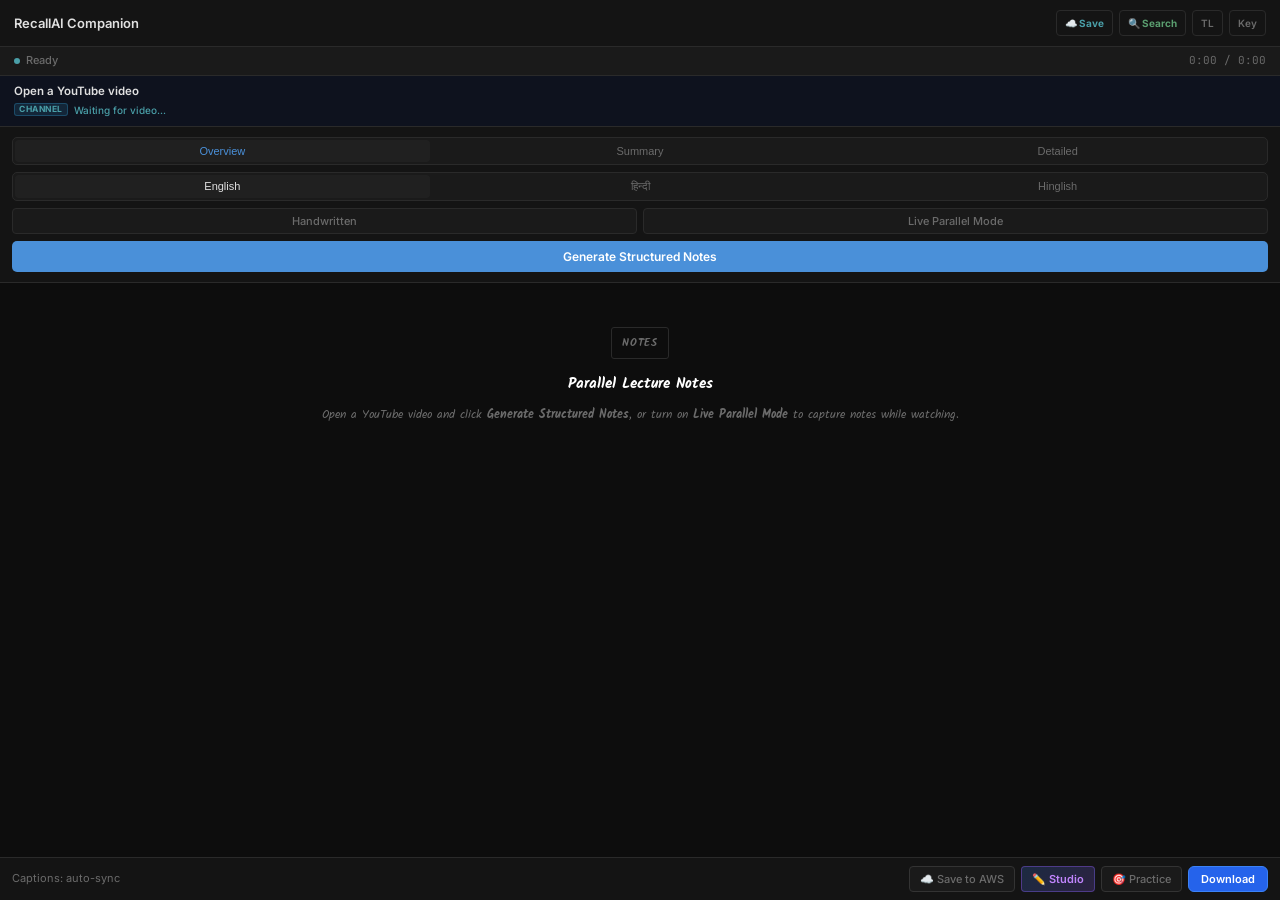
<file: sidepanel.html>
<!DOCTYPE html>
<html lang="en">
<head>
  <meta charset="UTF-8">
  <title>RecallAI Side Panel</title>
  <link rel="stylesheet" href="sidepanel.css">
  <link rel="preconnect" href="https://fonts.googleapis.com">
  <link href="https://fonts.googleapis.com/css2?family=Inter:wght@300;400;500;600;700;800&family=JetBrains+Mono:wght@400;500&family=Kalam:wght@300;400;700&family=Noto+Sans+Devanagari:wght@400;600;700&display=swap" rel="stylesheet">
</head>
<body>
  <div class="sp-container">
    <!-- Header -->
    <header class="sp-header">
      <div class="sp-brand">
        <span class="sp-title">RecallAI Companion</span>
      </div>
      <div class="sp-header-right" style="display:flex;align-items:center;gap:6px;">
        <button id="sp-cloud-save-btn" class="sp-icon-btn" style="color:var(--cyan);font-weight:700;" title="Save Note to AWS DynamoDB Cloud">☁️ Save</button>
        <button id="sp-search-toggle-btn" class="sp-icon-btn" style="color:var(--green);font-weight:700;" title="Search Topics in Stored Notes">🔍 Search</button>
        <button id="sp-timeline-toggle-btn" class="sp-icon-btn" title="Toggle Video Timeline">TL</button>
        <button id="sp-key-btn" class="sp-icon-btn" title="API Key Settings">Key</button>
      </div>
    </header>

    <!-- Video Tracker -->
    <div class="sp-tracker">
      <div class="sp-live-badge">
        <span class="sp-pulse"></span>
        <span id="sp-status">Ready</span>
      </div>
      <span id="sp-time" style="font-family:'JetBrains Mono',monospace;">0:00 / 0:00</span>
    </div>

    <!-- Active Video & Channel Card -->
    <div class="sp-video-banner" id="sp-video-banner">
      <div class="sp-video-title-row" id="sp-video-title" title="No Video Detected">Open a YouTube video</div>
      <div class="sp-channel-row" id="sp-channel-row">
        <span class="sp-channel-badge">CHANNEL</span>
        <span id="sp-channel-text">Waiting for video...</span>
      </div>
    </div>

    <!-- VIDEO TIMELINE PANEL (collapsible, hidden by default) -->
    <div id="sp-timeline-panel" class="sp-timeline-panel hidden">
      <div class="sp-timeline-header">
        <div class="sp-timeline-title">
          <span>Video Timeline</span>
          <span id="sp-timeline-count" class="sp-timeline-count"></span>
        </div>
        <div style="display:flex;gap:6px;align-items:center;">
          <span style="font-size:10px;color:var(--muted);">Click to jump &bull; open on YouTube</span>
          <button id="sp-timeline-close" class="sp-icon-btn" style="width:22px;height:22px;font-size:11px;" title="Hide Timeline">x</button>
        </div>
      </div>
      <div id="sp-timeline-list" class="sp-timeline-list">
        <div class="sp-timeline-empty">Timeline will appear after generating notes.</div>
      </div>
    </div>

    <!-- Controls -->
    <div class="sp-controls">
      <!-- Levels -->
      <div class="sp-btn-group">
        <button class="sp-tab-btn active-l1" data-level="overview" id="sp-l1">Overview</button>
        <button class="sp-tab-btn" data-level="summary" id="sp-l2">Summary</button>
        <button class="sp-tab-btn" data-level="detailed" id="sp-l3">Detailed</button>
      </div>

      <!-- Languages -->
      <div class="sp-btn-group">
        <button class="sp-tab-btn active-lang" data-lang="english" id="sp-en">English</button>
        <button class="sp-tab-btn" data-lang="hindi" id="sp-hi">&#2361;&#2367;&#2344;&#2381;&#2342;&#2368;</button>
        <button class="sp-tab-btn" data-lang="hinglish" id="sp-hing">Hinglish</button>
      </div>

      <!-- Toggles -->
      <div class="sp-toggle-row">
        <button class="sp-switch-btn" id="sp-toggle-handwritten">
          <span>Handwritten</span>
        </button>
        <button class="sp-switch-btn" id="sp-toggle-live">
          <span>Live Parallel Mode</span>
        </button>
      </div>

      <!-- Action -->
      <button class="sp-action-btn" id="sp-generate-btn">
        <span>Generate Structured Notes</span>
      </button>
    </div>

    <!-- Notes View -->
    <main class="sp-body" id="sp-body">
      <div class="sp-empty">
        <div class="sp-empty-icon">Notes</div>
        <div style="font-weight:600;color:#fff;">Parallel Lecture Notes</div>
        <div style="font-size:12px;color:var(--muted);margin-top:4px;">
          Open a YouTube video and click <b>Generate Structured Notes</b>, or turn on <b>Live Parallel Mode</b> to capture notes while watching.
        </div>
      </div>
    </main>

    <!-- Footer -->
    <footer class="sp-footer">
      <span id="sp-footer-info" style="font-size:11px;">Captions: auto-sync</span>
      <div class="sp-footer-btns">
        <button class="sp-footer-btn" id="sp-cloud-save-footer-btn" title="Save this lecture note to AWS DynamoDB">☁️ Save to AWS</button>
        <button class="sp-footer-btn" id="sp-studio-btn" style="background:linear-gradient(135deg,rgba(59,130,246,0.2),rgba(139,92,246,0.2));border:1px solid rgba(139,92,246,0.4);color:#c084fc;font-weight:600;" title="Open Notes Studio: Edit notes, highlight concepts, draw diagrams & share with classmates">✏️ Studio</button>
        <button class="sp-footer-btn" id="sp-practice-open-btn" title="Start a Practice Session from your notes">🎯 Practice</button>
        <button class="sp-footer-btn" id="sp-dl-notes-btn" title="Download Notes (PDF, HTML, Markdown)">Download</button>
      </div>
    </footer>
  </div>

  <!-- ═══════════════ TOPIC SEARCH PANEL ═══════════════ -->
  <div id="sp-search-panel" class="sp-search-panel hidden">
    <!-- Search Header -->
    <div class="sp-search-header">
      <div class="sp-search-header-left">
        <span class="sp-search-icon">🔍</span>
        <span class="sp-search-title">Grounded Topic Search</span>
      </div>
      <div style="display:flex;align-items:center;gap:6px;">
        <span class="sp-grounded-badge" title="Guaranteed: Only searches your saved notes on AWS, never hallucinates">🛡️ In-Context Only</span>
        <button id="sp-search-close-btn" class="sp-icon-btn" style="width:24px;height:24px;font-size:12px;" title="Close Search">✕</button>
      </div>
    </div>

    <!-- Search Input Bar -->
    <div class="sp-search-bar-wrap">
      <div class="sp-search-input-box">
        <span class="sp-search-input-icon">🔍</span>
        <input type="text" id="sp-search-input" class="sp-search-input" placeholder="Search topic (e.g. Backpropagation, Ohm's law…)" autocomplete="off" />
        <button id="sp-search-clear-btn" class="sp-search-clear-btn hidden" title="Clear search">✕</button>
      </div>
      <button id="sp-search-exec-btn" class="sp-search-btn">Search</button>
    </div>

    <!-- Scope Filter -->
    <div class="sp-search-filters">
      <span style="font-size:10px;color:var(--muted);text-transform:uppercase;font-weight:700;">Scope:</span>
      <select id="sp-search-scope" class="sp-search-select">
        <option value="all">All Saved Lectures (AWS Cloud)</option>
        <option value="current">Current Lecture Only</option>
      </select>
      <span id="sp-search-stats" style="margin-left:auto;font-size:10px;color:var(--muted);"></span>
    </div>

    <!-- Search Body Results -->
    <div id="sp-search-body" class="sp-search-body">
      <div class="sp-search-empty">
        <div style="font-size:28px;margin-bottom:8px;">📚</div>
        <div style="font-weight:600;color:#fff;">Search Your Saved Knowledge</div>
        <div style="font-size:11.5px;color:var(--muted);margin-top:4px;line-height:1.5;max-width:260px;">
          Type any concept, equation, or topic above to find the exact explanation and jump directly to that timestamp in the lecture.
        </div>
      </div>
    </div>
  </div>

  <!-- ═══════════════ PRACTICE SESSION OVERLAY ═══════════════ -->
  <div id="sp-practice-panel" class="pr-panel hidden">

    <!-- Practice Header -->
    <div class="pr-header">
      <div class="pr-header-left">
        <span class="pr-header-icon">🎯</span>
        <span class="pr-header-title">Practice Session</span>
      </div>
      <button id="pr-close-btn" class="pr-close-btn" title="Close Practice Session">✕</button>
    </div>

    <!-- Step Indicator -->
    <div class="pr-step-bar" id="pr-step-bar">
      <div class="pr-step-indicator" id="pr-step-indicator">Step 1 of 5</div>
      <div class="pr-progress-track">
        <div class="pr-progress-fill" id="pr-progress-fill" style="width:20%"></div>
      </div>
    </div>

    <!-- ── STEP 1: Config ── -->
    <div id="pr-step-config" class="pr-step-view">
      <div class="pr-config-hero">
        <div class="pr-config-emoji">🧠</div>
        <div class="pr-config-title">Ready to Test Your Knowledge?</div>
        <div class="pr-config-sub">AI will generate a quiz from your notes — MCQ, Fill-in-Blanks &amp; Long Answers</div>
      </div>

      <div class="pr-config-section">
        <label class="pr-label">Notes Level</label>
        <div class="pr-btn-group" id="pr-level-group">
          <button class="pr-sel-btn active" data-level="overview">Overview</button>
          <button class="pr-sel-btn" data-level="summary">Summary</button>
          <button class="pr-sel-btn" data-level="detailed">Detailed</button>
        </div>
      </div>

      <div class="pr-config-section">
        <label class="pr-label">Language</label>
        <div class="pr-btn-group" id="pr-lang-group">
          <button class="pr-sel-btn active" data-lang="english">English</button>
          <button class="pr-sel-btn" data-lang="hindi">Hindi</button>
          <button class="pr-sel-btn" data-lang="hinglish">Hinglish</button>
        </div>
      </div>

      <div class="pr-quiz-info">
        <div class="pr-quiz-info-item"><span class="pr-quiz-info-num">10</span><span>MCQ</span></div>
        <div class="pr-quiz-info-sep">+</div>
        <div class="pr-quiz-info-item"><span class="pr-quiz-info-num">5</span><span>Fill-in-Blanks</span></div>
        <div class="pr-quiz-info-sep">+</div>
        <div class="pr-quiz-info-item"><span class="pr-quiz-info-num">3</span><span>Long Answer</span></div>
      </div>

      <div id="pr-config-msg" class="pr-msg hidden"></div>
      <button id="pr-start-btn" class="pr-action-btn">✨ Generate &amp; Start Practice</button>
    </div>

    <!-- ── STEP 2: Loading ── -->
    <div id="pr-step-loading" class="pr-step-view hidden">
      <div class="pr-loading-wrap">
        <div class="pr-spinner"></div>
        <div class="pr-loading-title">Generating Your Quiz…</div>
        <div class="pr-loading-sub" id="pr-loading-sub">AI is crafting 18 personalized questions from your notes</div>
        <div class="pr-loading-dots"><span></span><span></span><span></span></div>
      </div>
    </div>

    <!-- ── STEP 3: MCQ ── -->
    <div id="pr-step-mcq" class="pr-step-view hidden">
      <div class="pr-section-header">
        <span class="pr-section-badge mcq-badge">MCQ</span>
        <span class="pr-q-counter" id="pr-mcq-counter">Question 1 of 10</span>
      </div>
      <div id="pr-mcq-card" class="pr-question-card">
        <div id="pr-mcq-question" class="pr-question-text"></div>
        <div id="pr-mcq-options" class="pr-options-list"></div>
      </div>
      <div class="pr-nav-row">
        <button id="pr-mcq-prev-btn" class="pr-nav-btn" disabled>← Prev</button>
        <span id="pr-mcq-dots" class="pr-dots"></span>
        <button id="pr-mcq-next-btn" class="pr-nav-btn pr-nav-btn-primary">Next →</button>
      </div>
      <button id="pr-mcq-submit-btn" class="pr-action-btn hidden">Submit MCQ &amp; Continue →</button>
    </div>

    <!-- ── STEP 4: Fill in the Blanks ── -->
    <div id="pr-step-fib" class="pr-step-view hidden">
      <div class="pr-section-header">
        <span class="pr-section-badge fib-badge">Fill in the Blanks</span>
        <span class="pr-q-counter">5 sentences — type the missing word</span>
      </div>
      <div id="pr-fib-list" class="pr-fib-list"></div>
      <div id="pr-fib-msg" class="pr-msg hidden"></div>
      <button id="pr-fib-submit-btn" class="pr-action-btn">Submit &amp; Continue →</button>
    </div>

    <!-- ── STEP 5: Long Answer ── -->
    <div id="pr-step-long" class="pr-step-view hidden">
      <div class="pr-section-header">
        <span class="pr-section-badge long-badge">Long Answer</span>
        <span class="pr-q-counter">Write answers on paper, upload photos</span>
      </div>
      <div id="pr-long-list" class="pr-long-list"></div>
      <div id="pr-long-msg" class="pr-msg hidden"></div>
      <button id="pr-long-submit-btn" class="pr-action-btn">Submit &amp; Get Score →</button>
    </div>

    <!-- ── STEP 5b: Evaluating ── -->
    <div id="pr-step-evaluating" class="pr-step-view hidden">
      <div class="pr-loading-wrap">
        <div class="pr-spinner pr-spinner-green"></div>
        <div class="pr-loading-title">Evaluating Your Answers…</div>
        <div class="pr-loading-sub">Gemini Vision is reading your handwritten answers</div>
        <div class="pr-loading-dots"><span></span><span></span><span></span></div>
      </div>
    </div>

    <!-- ── STEP 6: Results ── -->
    <div id="pr-step-results" class="pr-step-view hidden">
      <div class="pr-results-header">
        <div class="pr-score-ring-wrap">
          <svg class="pr-score-ring" viewBox="0 0 120 120">
            <circle class="pr-ring-bg" cx="60" cy="60" r="50"/>
            <circle class="pr-ring-fill" id="pr-ring-fill" cx="60" cy="60" r="50"
              stroke-dasharray="314" stroke-dashoffset="314"/>
          </svg>
          <div class="pr-score-center">
            <div class="pr-score-num" id="pr-score-num">0%</div>
            <div class="pr-score-label">Score</div>
          </div>
        </div>
        <div class="pr-score-breakdown" id="pr-score-breakdown"></div>
      </div>

      <div class="pr-results-tabs">
        <button class="pr-rtab active" data-rtab="mcq">MCQ</button>
        <button class="pr-rtab" data-rtab="fib">Fill-in-Blank</button>
        <button class="pr-rtab" data-rtab="long">Long Answer</button>
      </div>

      <div id="pr-results-mcq" class="pr-results-section"></div>
      <div id="pr-results-fib" class="pr-results-section hidden"></div>
      <div id="pr-results-long" class="pr-results-section hidden"></div>

      <div class="pr-results-footer">
        <button id="pr-retry-btn" class="pr-nav-btn">🔁 Practice Again</button>
        <button id="pr-done-btn" class="pr-action-btn" style="flex:1">Back to Notes</button>
      </div>
    </div>

  </div><!-- end #sp-practice-panel -->

  <script src="sidepanel.js"></script>
</body>
</html>
</file>
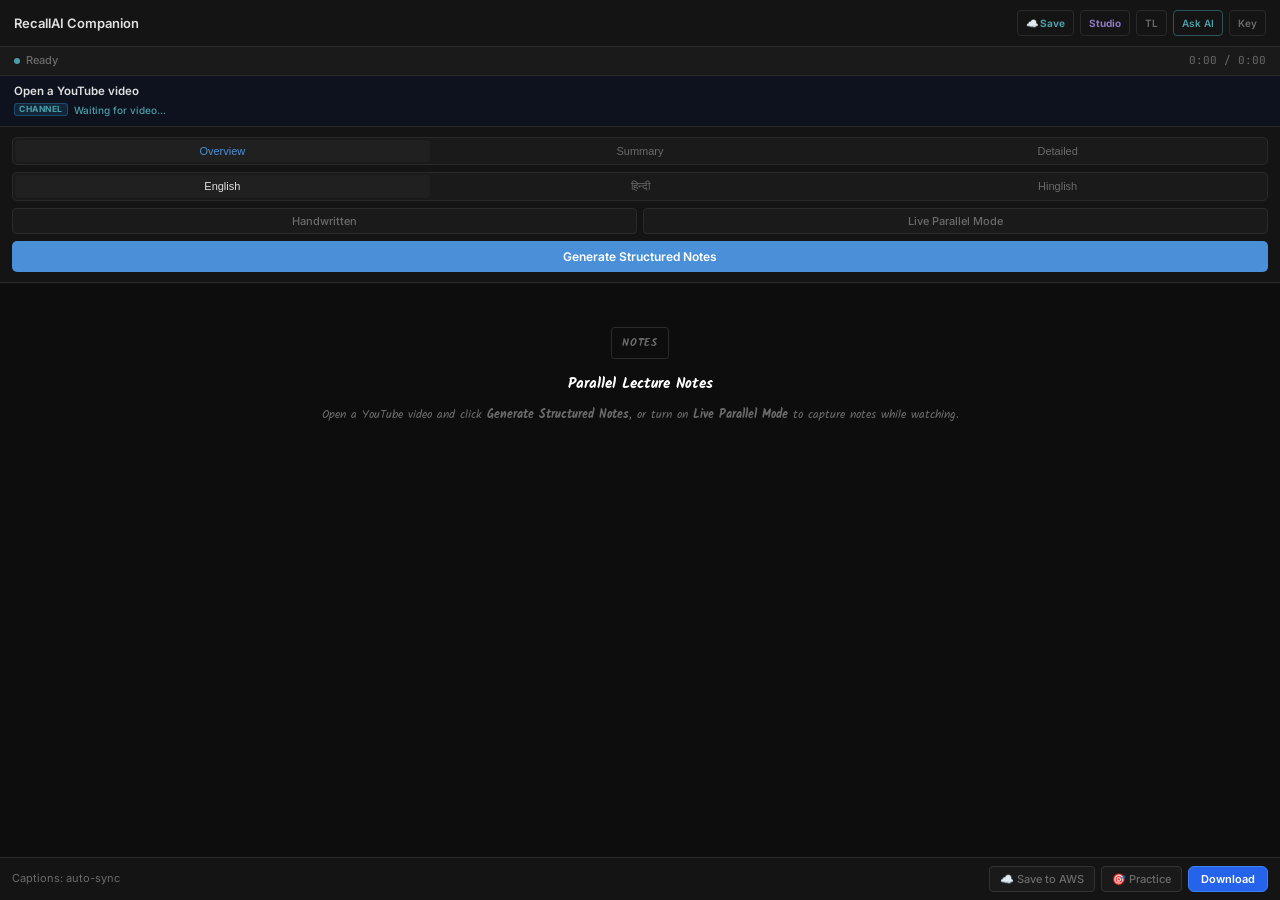
<file: extension/sidepanel.html>
<!DOCTYPE html>
<html lang="en">
<head>
  <meta charset="UTF-8">
  <title>RecallAI Side Panel</title>
  <link rel="stylesheet" href="sidepanel.css">
  <link rel="preconnect" href="https://fonts.googleapis.com">
  <link href="https://fonts.googleapis.com/css2?family=Inter:wght@300;400;500;600;700;800&family=JetBrains+Mono:wght@400;500&family=Kalam:wght@300;400;700&family=Noto+Sans+Devanagari:wght@400;600;700&display=swap" rel="stylesheet">
</head>
<body>
  <div class="sp-container">
    <!-- Header -->
    <header class="sp-header">
      <div class="sp-brand">
        <span class="sp-title">RecallAI Companion</span>
      </div>
      <div class="sp-header-right" style="display:flex;align-items:center;gap:6px;">
        <button id="sp-cloud-save-btn" class="sp-icon-btn" style="color:var(--cyan);font-weight:700;" title="Save Note to AWS DynamoDB Cloud">☁️ Save</button>
        <button id="sp-studio-btn" class="sp-icon-btn" style="color:var(--purple);font-weight:700;" title="Open Notes Studio">Studio</button>
        <button id="sp-timeline-toggle-btn" class="sp-icon-btn" title="Toggle Video Timeline">TL</button>
        <button id="sp-ask-ai-btn" class="sp-icon-btn sp-ask-ai-btn" title="Ask AI about these notes">Ask AI</button>
        <button id="sp-key-btn" class="sp-icon-btn" title="API Key Settings">Key</button>
      </div>
    </header>

    <!-- Video Tracker -->
    <div class="sp-tracker">
      <div class="sp-live-badge">
        <span class="sp-pulse"></span>
        <span id="sp-status">Ready</span>
      </div>
      <span id="sp-time" style="font-family:'JetBrains Mono',monospace;">0:00 / 0:00</span>
    </div>

    <!-- Active Video & Channel Card -->
    <div class="sp-video-banner" id="sp-video-banner">
      <div class="sp-video-title-row" id="sp-video-title" title="No Video Detected">Open a YouTube video</div>
      <div class="sp-channel-row" id="sp-channel-row">
        <span class="sp-channel-badge">CHANNEL</span>
        <span id="sp-channel-text">Waiting for video...</span>
      </div>
    </div>

    <!-- VIDEO TIMELINE PANEL (collapsible, hidden by default) -->
    <div id="sp-timeline-panel" class="sp-timeline-panel hidden">
      <div class="sp-timeline-header">
        <div class="sp-timeline-title">
          <span>Video Timeline</span>
          <span id="sp-timeline-count" class="sp-timeline-count"></span>
        </div>
        <div style="display:flex;gap:6px;align-items:center;">
          <span style="font-size:10px;color:var(--muted);">Click to jump &bull; open on YouTube</span>
          <button id="sp-timeline-close" class="sp-icon-btn" style="width:22px;height:22px;font-size:11px;" title="Hide Timeline">x</button>
        </div>
      </div>
      <div id="sp-timeline-list" class="sp-timeline-list">
        <div class="sp-timeline-empty">Timeline will appear after generating notes.</div>
      </div>
    </div>

    <!-- Controls -->
    <div class="sp-controls">
      <!-- Levels -->
      <div class="sp-btn-group">
        <button class="sp-tab-btn active-l1" data-level="overview" id="sp-l1">Overview</button>
        <button class="sp-tab-btn" data-level="summary" id="sp-l2">Summary</button>
        <button class="sp-tab-btn" data-level="detailed" id="sp-l3">Detailed</button>
      </div>

      <!-- Languages -->
      <div class="sp-btn-group">
        <button class="sp-tab-btn active-lang" data-lang="english" id="sp-en">English</button>
        <button class="sp-tab-btn" data-lang="hindi" id="sp-hi">&#2361;&#2367;&#2344;&#2381;&#2342;&#2368;</button>
        <button class="sp-tab-btn" data-lang="hinglish" id="sp-hing">Hinglish</button>
      </div>

      <!-- Toggles -->
      <div class="sp-toggle-row">
        <button class="sp-switch-btn" id="sp-toggle-handwritten">
          <span>Handwritten</span>
        </button>
        <button class="sp-switch-btn" id="sp-toggle-live">
          <span>Live Parallel Mode</span>
        </button>
      </div>

      <!-- Action -->
      <button class="sp-action-btn" id="sp-generate-btn">
        <span>Generate Structured Notes</span>
      </button>
    </div>

    <!-- Note-grounded Q&A -->
    <section id="sp-ask-ai-panel" class="sp-ask-ai-panel hidden" aria-label="Ask AI about your notes">
      <div class="sp-ask-ai-header">
        <div>
          <div class="sp-ask-ai-title">Ask AI about these notes</div>
          <div class="sp-ask-ai-subtitle">Answers use the currently selected note as reference.</div>
        </div>
        <button id="sp-ask-ai-close" class="sp-icon-btn" title="Close Ask AI">x</button>
      </div>
      <div id="sp-ask-ai-messages" class="sp-ask-ai-messages">
        <div class="sp-ask-ai-empty">Ask for an explanation, summary, example, or clarification.</div>
      </div>
      <div class="sp-ask-ai-controls">
        <select id="sp-ask-ai-provider" aria-label="AI provider">
          <option value="gemini">Gemini</option>
        </select>
        <textarea id="sp-ask-ai-input" rows="2" placeholder="What is confusing about this note?"></textarea>
        <button id="sp-ask-ai-send" class="sp-action-btn">Ask</button>
      </div>
    </section>

    <!-- Notes View -->
    <main class="sp-body" id="sp-body">
      <div class="sp-empty">
        <div class="sp-empty-icon">Notes</div>
        <div style="font-weight:600;color:#fff;">Parallel Lecture Notes</div>
        <div style="font-size:12px;color:var(--muted);margin-top:4px;">
          Open a YouTube video and click <b>Generate Structured Notes</b>, or turn on <b>Live Parallel Mode</b> to capture notes while watching.
        </div>
      </div>
    </main>

    <!-- Footer -->
    <footer class="sp-footer">
      <span id="sp-footer-info" style="font-size:11px;">Captions: auto-sync</span>
      <div class="sp-footer-btns">
        <button class="sp-footer-btn" id="sp-cloud-save-footer-btn" title="Save this lecture note to AWS DynamoDB">☁️ Save to AWS</button>
        <button class="sp-footer-btn" id="sp-practice-open-btn" title="Start a Practice Session from your notes">🎯 Practice</button>
        <button class="sp-footer-btn" id="sp-dl-notes-btn" title="Download Notes (PDF, HTML, Markdown)">Download</button>
      </div>
    </footer>
  </div>

  <!-- ═══════════════ PRACTICE SESSION OVERLAY ═══════════════ -->
  <div id="sp-practice-panel" class="pr-panel hidden">

    <!-- Practice Header -->
    <div class="pr-header">
      <div class="pr-header-left">
        <span class="pr-header-icon">🎯</span>
        <span class="pr-header-title">Practice Session</span>
      </div>
      <button id="pr-close-btn" class="pr-close-btn" title="Close Practice Session">✕</button>
    </div>

    <!-- Step Indicator -->
    <div class="pr-step-bar" id="pr-step-bar">
      <div class="pr-step-indicator" id="pr-step-indicator">Step 1 of 5</div>
      <div class="pr-progress-track">
        <div class="pr-progress-fill" id="pr-progress-fill" style="width:20%"></div>
      </div>
    </div>

    <!-- ── STEP 1: Config ── -->
    <div id="pr-step-config" class="pr-step-view">
      <div class="pr-config-hero">
        <div class="pr-config-emoji">🧠</div>
        <div class="pr-config-title">Ready to Test Your Knowledge?</div>
        <div class="pr-config-sub">AI will generate a quiz from your notes — MCQ, Fill-in-Blanks &amp; Long Answers</div>
      </div>

      <div class="pr-config-section">
        <label class="pr-label">Notes Level</label>
        <div class="pr-btn-group" id="pr-level-group">
          <button class="pr-sel-btn active" data-level="overview">Overview</button>
          <button class="pr-sel-btn" data-level="summary">Summary</button>
          <button class="pr-sel-btn" data-level="detailed">Detailed</button>
        </div>
      </div>

      <div class="pr-config-section">
        <label class="pr-label">Language</label>
        <div class="pr-btn-group" id="pr-lang-group">
          <button class="pr-sel-btn active" data-lang="english">English</button>
          <button class="pr-sel-btn" data-lang="hindi">Hindi</button>
          <button class="pr-sel-btn" data-lang="hinglish">Hinglish</button>
        </div>
      </div>

      <div class="pr-quiz-info">
        <div class="pr-quiz-info-item"><span class="pr-quiz-info-num">10</span><span>MCQ</span></div>
        <div class="pr-quiz-info-sep">+</div>
        <div class="pr-quiz-info-item"><span class="pr-quiz-info-num">5</span><span>Fill-in-Blanks</span></div>
        <div class="pr-quiz-info-sep">+</div>
        <div class="pr-quiz-info-item"><span class="pr-quiz-info-num">3</span><span>Long Answer</span></div>
      </div>

      <div id="pr-config-msg" class="pr-msg hidden"></div>
      <button id="pr-start-btn" class="pr-action-btn">✨ Generate &amp; Start Practice</button>
    </div>

    <!-- ── STEP 2: Loading ── -->
    <div id="pr-step-loading" class="pr-step-view hidden">
      <div class="pr-loading-wrap">
        <div class="pr-spinner"></div>
        <div class="pr-loading-title">Generating Your Quiz…</div>
        <div class="pr-loading-sub" id="pr-loading-sub">AI is crafting 18 personalized questions from your notes</div>
        <div class="pr-loading-dots"><span></span><span></span><span></span></div>
      </div>
    </div>

    <!-- ── STEP 3: MCQ ── -->
    <div id="pr-step-mcq" class="pr-step-view hidden">
      <div class="pr-section-header">
        <span class="pr-section-badge mcq-badge">MCQ</span>
        <span class="pr-q-counter" id="pr-mcq-counter">Question 1 of 10</span>
      </div>
      <div id="pr-mcq-card" class="pr-question-card">
        <div id="pr-mcq-question" class="pr-question-text"></div>
        <div id="pr-mcq-options" class="pr-options-list"></div>
      </div>
      <div class="pr-nav-row">
        <button id="pr-mcq-prev-btn" class="pr-nav-btn" disabled>← Prev</button>
        <span id="pr-mcq-dots" class="pr-dots"></span>
        <button id="pr-mcq-next-btn" class="pr-nav-btn pr-nav-btn-primary">Next →</button>
      </div>
      <button id="pr-mcq-submit-btn" class="pr-action-btn hidden">Submit MCQ &amp; Continue →</button>
    </div>

    <!-- ── STEP 4: Fill in the Blanks ── -->
    <div id="pr-step-fib" class="pr-step-view hidden">
      <div class="pr-section-header">
        <span class="pr-section-badge fib-badge">Fill in the Blanks</span>
        <span class="pr-q-counter">5 sentences — type the missing word</span>
      </div>
      <div id="pr-fib-list" class="pr-fib-list"></div>
      <div id="pr-fib-msg" class="pr-msg hidden"></div>
      <button id="pr-fib-submit-btn" class="pr-action-btn">Submit &amp; Continue →</button>
    </div>

    <!-- ── STEP 5: Long Answer ── -->
    <div id="pr-step-long" class="pr-step-view hidden">
      <div class="pr-section-header">
        <span class="pr-section-badge long-badge">Long Answer</span>
        <span class="pr-q-counter">Write answers on paper, upload photos</span>
      </div>
      <div id="pr-long-list" class="pr-long-list"></div>
      <div id="pr-long-msg" class="pr-msg hidden"></div>
      <button id="pr-long-submit-btn" class="pr-action-btn">Submit &amp; Get Score →</button>
    </div>

    <!-- ── STEP 5b: Evaluating ── -->
    <div id="pr-step-evaluating" class="pr-step-view hidden">
      <div class="pr-loading-wrap">
        <div class="pr-spinner pr-spinner-green"></div>
        <div class="pr-loading-title">Evaluating Your Answers…</div>
        <div class="pr-loading-sub">Gemini Vision is reading your handwritten answers</div>
        <div class="pr-loading-dots"><span></span><span></span><span></span></div>
      </div>
    </div>

    <!-- ── STEP 6: Results ── -->
    <div id="pr-step-results" class="pr-step-view hidden">
      <div class="pr-results-header">
        <div class="pr-score-ring-wrap">
          <svg class="pr-score-ring" viewBox="0 0 120 120">
            <circle class="pr-ring-bg" cx="60" cy="60" r="50"/>
            <circle class="pr-ring-fill" id="pr-ring-fill" cx="60" cy="60" r="50"
              stroke-dasharray="314" stroke-dashoffset="314"/>
          </svg>
          <div class="pr-score-center">
            <div class="pr-score-num" id="pr-score-num">0%</div>
            <div class="pr-score-label">Score</div>
          </div>
        </div>
        <div class="pr-score-breakdown" id="pr-score-breakdown"></div>
      </div>

      <div class="pr-results-tabs">
        <button class="pr-rtab active" data-rtab="mcq">MCQ</button>
        <button class="pr-rtab" data-rtab="fib">Fill-in-Blank</button>
        <button class="pr-rtab" data-rtab="long">Long Answer</button>
      </div>

      <div id="pr-results-mcq" class="pr-results-section"></div>
      <div id="pr-results-fib" class="pr-results-section hidden"></div>
      <div id="pr-results-long" class="pr-results-section hidden"></div>

      <div class="pr-results-footer">
        <button id="pr-retry-btn" class="pr-nav-btn">🔁 Practice Again</button>
        <button id="pr-done-btn" class="pr-action-btn" style="flex:1">Back to Notes</button>
      </div>
    </div>

  </div><!-- end #sp-practice-panel -->

  <script src="sidepanel.js"></script>
</body>
</html>
</file>
<file: sidepanel.css>
/* RecallAI Side Panel Styles */
:root {
  --bg:        #0d0d0d;
  --surface:   #141414;
  --surface2:  #1a1a1a;
  --surface3:  #202020;
  --border:    #2a2a2a;
  --border2:   #333333;
  --text:      #e0e0e0;
  --muted:     #6b6b6b;
  --primary:   #4a90d9;
  --green:     #5a9e6f;
  --purple:    #8b7bbf;
  --yellow:    #c9a84c;
  --red:       #c0524f;
  --cyan:      #4a9fa8;
}

* { box-sizing: border-box; margin: 0; padding: 0; }

@keyframes spin { to { transform: rotate(360deg); } }

body {
  background: var(--bg);
  color: var(--text);
  font-family: 'Inter', sans-serif;
  font-size: 13px;
  line-height: 1.6;
  height: 100vh;
  overflow: hidden;
}

.sp-container {
  display: flex;
  flex-direction: column;
  height: 100vh;
}

/* Header */
.sp-header {
  padding: 10px 14px;
  background: var(--surface);
  border-bottom: 1px solid var(--border);
  display: flex;
  align-items: center;
  justify-content: space-between;
}
.sp-brand {
  display: flex;
  align-items: center;
  gap: 8px;
}
.sp-icon {
  width: 22px;
  height: 22px;
  border-radius: 4px;
  background: var(--surface3);
  border: 1px solid var(--border2);
  color: var(--text);
  display: flex;
  align-items: center;
  justify-content: center;
  font-size: 11px;
  font-weight: 700;
  font-family: 'Inter', sans-serif;
}
.sp-title {
  font-weight: 600;
  font-size: 13px;
  color: var(--text);
}
.sp-icon-btn {
  background: transparent;
  border: 1px solid var(--border);
  color: var(--muted);
  height: 26px;
  padding: 0 8px;
  border-radius: 4px;
  cursor: pointer;
  font-size: 10px;
  font-weight: 600;
  font-family: 'Inter', sans-serif;
  display: flex;
  align-items: center;
  justify-content: center;
}
.sp-icon-btn:hover {
  background: var(--surface2);
  color: var(--text);
  border-color: var(--border2);
}

/* Tracker */
.sp-tracker {
  padding: 5px 14px;
  background: var(--surface2);
  border-bottom: 1px solid var(--border);
  display: flex;
  align-items: center;
  justify-content: space-between;
  font-size: 11px;
  color: var(--muted);
}
.sp-live-badge {
  display: flex;
  align-items: center;
  gap: 6px;
  color: var(--muted);
  font-weight: 500;
}
.sp-pulse {
  width: 6px;
  height: 6px;
  border-radius: 50%;
  background: var(--cyan);
}

/* Active Video & Channel Banner */
.sp-video-banner {
  padding: 8px 14px;
  background: rgba(15, 23, 42, 0.6);
  border-bottom: 1px solid var(--border);
  display: flex;
  flex-direction: column;
  gap: 3px;
  min-height: 42px;
}
.sp-video-title-row {
  font-size: 11.5px;
  font-weight: 600;
  color: var(--text);
  white-space: nowrap;
  overflow: hidden;
  text-overflow: ellipsis;
  line-height: 1.3;
}
.sp-channel-row {
  display: flex;
  align-items: center;
  gap: 6px;
  font-size: 10px;
  color: var(--cyan);
  font-weight: 500;
  white-space: nowrap;
  overflow: hidden;
  text-overflow: ellipsis;
}
.sp-channel-badge {
  display: inline-flex;
  align-items: center;
  justify-content: center;
  background: rgba(56, 189, 248, 0.12);
  color: var(--cyan);
  border: 1px solid rgba(56, 189, 248, 0.25);
  border-radius: 3px;
  font-size: 8.5px;
  font-weight: 700;
  padding: 1px 4px;
  letter-spacing: 0.5px;
  line-height: 1;
}

/* Controls */
.sp-controls {
  padding: 10px 12px;
  background: var(--surface);
  border-bottom: 1px solid var(--border);
  display: flex;
  flex-direction: column;
  gap: 7px;
}
.sp-btn-group {
  display: flex;
  gap: 3px;
  background: var(--surface2);
  padding: 2px;
  border-radius: 5px;
  border: 1px solid var(--border);
}
.sp-tab-btn {
  flex: 1;
  padding: 5px;
  font-size: 11px;
  font-weight: 500;
  background: transparent;
  border: none;
  border-radius: 4px;
  color: var(--muted);
  cursor: pointer;
  transition: background 0.15s, color 0.15s;
  text-align: center;
}
.sp-tab-btn:hover { color: var(--text); }
.sp-tab-btn.active-l1 { background: var(--surface3); color: var(--primary); }
.sp-tab-btn.active-l2 { background: var(--surface3); color: var(--green); }
.sp-tab-btn.active-l3 { background: var(--surface3); color: var(--purple); }
.sp-tab-btn.active-lang { background: var(--surface3); color: var(--text); }

.sp-toggle-row {
  display: flex;
  gap: 6px;
}
.sp-switch-btn {
  flex: 1;
  background: var(--surface2);
  border: 1px solid var(--border);
  color: var(--muted);
  font-size: 11px;
  padding: 5px 8px;
  border-radius: 4px;
  cursor: pointer;
  display: flex;
  align-items: center;
  justify-content: center;
  gap: 4px;
  font-family: 'Inter', sans-serif;
  font-weight: 500;
}
.sp-switch-btn.active {
  background: var(--surface3);
  color: var(--yellow);
  border-color: var(--border2);
}
.sp-switch-btn.active-live {
  background: var(--surface3);
  color: var(--red);
  border-color: var(--border2);
}

.sp-action-btn {
  padding: 8px 12px;
  background: var(--primary);
  color: #fff;
  border: none;
  border-radius: 5px;
  font-weight: 600;
  font-size: 12px;
  cursor: pointer;
  font-family: 'Inter', sans-serif;
}
.sp-action-btn:hover { background: #3a7fc5; }
.sp-action-btn:disabled { background: var(--surface3); color: var(--muted); cursor: default; }

/* Body */
.sp-body {
  flex: 1;
  overflow-y: auto;
  padding: 14px;
  font-family: 'Kalam', 'Noto Sans Devanagari', cursive, sans-serif !important;
  font-size: 15px;
  line-height: 2;
  color: var(--text);
}

.sp-body.clean-font {
  font-family: 'Inter', sans-serif !important;
  font-size: 13px;
  line-height: 1.65;
}

/* Markdown within Side Panel */
.sp-body h1 {
  font-family: 'Inter', sans-serif;
  font-size: 1.2rem;
  font-weight: 700;
  color: #fff;
  border-bottom: 1px solid var(--border2);
  padding-bottom: 6px;
  margin: 0 0 14px;
}
.sp-body h2 {
  font-family: 'Inter', sans-serif;
  font-size: 1rem;
  font-weight: 600;
  color: var(--text);
  border-left: 2px solid var(--primary);
  background: var(--surface2);
  padding: 6px 10px;
  border-radius: 0 4px 4px 0;
  margin: 18px 0 8px;
}
.sp-body h3 {
  font-family: 'Inter', sans-serif;
  font-size: 0.9rem;
  font-weight: 600;
  color: var(--text);
  border-bottom: 1px dashed var(--border2);
  padding-bottom: 4px;
  margin: 14px 0 6px;
}
.sp-body p { margin-bottom: 10px; }
.sp-body ul, .sp-body ol { margin: 4px 0 10px 18px; }
.sp-body li { margin-bottom: 4px; }
.sp-body code {
  font-family: 'JetBrains Mono', monospace;
  background: var(--surface2);
  padding: 1px 4px;
  border-radius: 3px;
  color: var(--yellow);
  font-size: 12px;
}

.rc-timestamp {
  display: inline-flex;
  align-items: center;
  padding: 1px 5px;
  background: var(--surface2);
  color: var(--primary);
  border: 1px solid var(--border2);
  border-radius: 3px;
  font-family: 'JetBrains Mono', monospace;
  font-size: 11px;
  font-weight: 600;
  cursor: pointer;
  text-decoration: none;
}
.rc-timestamp:hover {
  background: var(--primary);
  color: #fff;
}

.sp-empty {
  display: flex;
  flex-direction: column;
  align-items: center;
  justify-content: center;
  text-align: center;
  padding: 30px 10px;
  color: var(--muted);
}
.sp-empty-icon {
  font-size: 11px;
  font-weight: 600;
  text-transform: uppercase;
  letter-spacing: 0.08em;
  color: var(--muted);
  border: 1px solid var(--border);
  padding: 4px 10px;
  border-radius: 3px;
  margin-bottom: 10px;
}

/* Footer */
.sp-footer {
  padding: 8px 12px;
  background: var(--surface);
  border-top: 1px solid var(--border);
  display: flex;
  align-items: center;
  justify-content: space-between;
  font-size: 11px;
  color: var(--muted);
}
.sp-footer-btns { display: flex; gap: 6px; }
.sp-footer-btn {
  background: var(--surface2);
  border: 1px solid var(--border2);
  color: var(--muted);
  padding: 4px 10px;
  border-radius: 4px;
  cursor: pointer;
  font-size: 11px;
  font-family: 'Inter', sans-serif;
  font-weight: 500;
}
.sp-footer-btn:hover {
  background: var(--surface3);
  color: var(--text);
  border-color: var(--border2);
}
.sp-footer-btn#sp-dl-notes-btn {
  color: #ffffff;
  background: #2563eb;
  border: 1px solid #3b82f6;
  font-weight: 600;
  padding: 5px 12px;
  border-radius: 6px;
}
.sp-footer-btn#sp-dl-notes-btn:hover {
  background: #1d4ed8;
  border-color: #60a5fa;
  color: #ffffff;
}

/* Math */
.rc-math-inline {
  display: inline-block;
  font-family: 'JetBrains Mono', 'Inter', monospace;
  background: var(--surface2);
  color: #7ab8e0;
  padding: 1px 5px;
  border-radius: 3px;
  font-size: 0.92em;
  font-weight: 500;
  vertical-align: baseline;
}

.rc-math-block {
  display: block;
  font-family: 'JetBrains Mono', 'Inter', monospace;
  background: var(--surface2);
  border-left: 2px solid var(--primary);
  color: #a0c8e8;
  padding: 8px 14px;
  margin: 10px 0;
  border-radius: 0 4px 4px 0;
  overflow-x: auto;
  font-size: 0.95em;
  letter-spacing: 0.01em;
  text-align: left;
}

/* Handwritten math blend */
.sp-body.handwritten .rc-math-inline {
  font-family: 'Kalam', cursive;
  font-size: 1.05em;
  background: rgba(254, 240, 138, 0.12);
  color: #c9a84c;
  border-bottom: 1px dashed var(--border2);
}
.sp-body.handwritten .rc-math-block {
  font-family: 'Kalam', cursive;
  font-size: 1.1em;
  background: var(--surface2);
  color: var(--text);
  border-left: 2px solid var(--yellow);
}

/* SVG / Graph Cards */
.rc-graph-card {
  margin: 14px 0;
  background: var(--surface2);
  border: 1px solid var(--border2);
  border-radius: 6px;
  overflow: hidden;
  page-break-inside: avoid;
}
.rc-graph-header {
  background: var(--surface3);
  padding: 6px 12px;
  border-bottom: 1px solid var(--border);
  display: flex;
  align-items: center;
  justify-content: space-between;
  font-size: 11px;
  font-weight: 600;
  color: var(--muted);
  font-family: 'Inter', sans-serif;
}
.rc-graph-viewport {
  padding: 14px;
  display: flex;
  justify-content: center;
  align-items: center;
  background: var(--bg);
  overflow-x: auto;
}
.rc-graph-viewport svg {
  max-width: 100%;
  height: auto;
  display: block;
}

/* Figure/Image Cards */
.rc-figure-card {
  margin: 14px 0;
  background: var(--surface2);
  border: 1px solid var(--border);
  border-radius: 6px;
  overflow: hidden;
  page-break-inside: avoid;
}
.rc-figure-badge {
  background: var(--surface3);
  color: var(--muted);
  font-size: 11px;
  font-weight: 600;
  padding: 6px 12px;
  display: flex;
  align-items: center;
  justify-content: space-between;
  gap: 6px;
  border-bottom: 1px solid var(--border);
  font-family: 'Inter', sans-serif;
}
.rc-ai-image-card {
  border: 1px solid var(--border2);
}
.rc-ai-image-card .rc-figure-badge {
  color: var(--muted);
}
.rc-figure-img-container {
  position: relative;
  min-height: 140px;
  background: var(--bg);
  display: flex;
  align-items: center;
  justify-content: center;
}
.rc-figure-img {
  width: 100%;
  max-height: 380px;
  object-fit: cover;
  display: block;
}
.rc-figure-caption {
  padding: 7px 12px;
  font-size: 12px;
  color: var(--muted);
  background: var(--surface2);
  border-top: 1px solid var(--border);
  line-height: 1.4;
  font-style: italic;
}

/* Code Blocks */
.rc-code-container {
  background: var(--bg);
  border-radius: 6px;
  margin: 14px 0;
  overflow: hidden;
  border: 1px solid var(--border2);
  page-break-inside: avoid;
}
.rc-code-header {
  background: var(--surface2);
  color: var(--muted);
  font-size: 11px;
  font-weight: 600;
  padding: 5px 12px;
  display: flex;
  align-items: center;
  justify-content: space-between;
  border-bottom: 1px solid var(--border2);
  font-family: 'Inter', sans-serif;
}
.rc-code-lang {
  color: var(--primary);
  letter-spacing: 0.03em;
}
.rc-code-copy-btn {
  background: var(--surface3);
  border: 1px solid var(--border2);
  color: var(--muted);
  padding: 2px 7px;
  border-radius: 3px;
  cursor: pointer;
  font-size: 10.5px;
  font-weight: 600;
  transition: color 0.15s;
}
.rc-code-copy-btn:hover { color: var(--text); }
.rc-code-copy-btn.copied {
  background: var(--surface3);
  color: var(--green);
  border-color: var(--border2);
}
.rc-code-pre {
  margin: 0;
  padding: 10px 12px;
  color: #d4d4d4;
  font-family: 'JetBrains Mono', monospace;
  font-size: 12px;
  line-height: 1.6;
  overflow-x: auto;
}
.rc-inline-code {
  font-family: 'JetBrains Mono', monospace;
  font-size: 12px;
  background: var(--surface2);
  color: var(--primary);
  padding: 1px 5px;
  border-radius: 3px;
}

/* Diagram & ASCII */
.rc-diagram-box {
  background: var(--bg);
  border: 1px solid var(--border2);
  border-radius: 6px;
  margin: 12px 0;
  overflow: hidden;
  page-break-inside: avoid;
}
.rc-diagram-box-header {
  background: var(--surface2);
  color: var(--muted);
  font-size: 11px;
  font-weight: 600;
  padding: 5px 10px;
  font-family: 'Inter', sans-serif;
  border-bottom: 1px solid var(--border2);
}
.rc-ascii-art {
  font-family: 'JetBrains Mono', monospace;
  font-size: 12px;
  line-height: 1.4;
  padding: 10px;
  margin: 0;
  color: #c0c0c0;
  overflow-x: auto;
}

/* Callout Cards */
.rc-callout {
  display: flex;
  gap: 10px;
  padding: 10px 14px;
  margin: 12px 0;
  border-radius: 5px;
  page-break-inside: avoid;
}
.rc-callout-intuition {
  background: var(--surface2);
  border-left: 3px solid var(--green);
  color: var(--text);
}
.rc-callout-warning {
  background: var(--surface2);
  border-left: 3px solid var(--yellow);
  color: var(--text);
}
.rc-callout-exam {
  background: var(--surface2);
  border-left: 3px solid var(--purple);
  color: var(--text);
}
.rc-callout-default {
  background: var(--surface2);
  border-left: 3px solid var(--border2);
  color: var(--text);
}
.rc-callout-icon { font-size: 15px; flex-shrink: 0; line-height: 1.6; }
.rc-callout-body { font-size: 13px; line-height: 1.6; }

/* Tables */
.rc-table-wrapper {
  margin: 14px 0;
  overflow-x: auto;
  border-radius: 5px;
  border: 1px solid var(--border);
}
.rc-table {
  width: 100%;
  border-collapse: collapse;
  font-size: 12.5px;
}
.rc-table th {
  background: var(--surface2);
  padding: 7px 10px;
  border-bottom: 1px solid var(--border2);
  font-family: 'Inter', sans-serif;
  font-weight: 600;
  color: var(--text);
  text-align: left;
}
.rc-table td {
  padding: 7px 10px;
  border-bottom: 1px solid var(--border);
  color: var(--muted);
}
.rc-table tr:last-child td { border-bottom: none; }
.rc-table tr:hover { background: var(--surface2); }

/* Handwritten styles */
.sp-body.handwritten .rc-graph-card {
  background: #fff;
  border: 1px solid #ccc;
}
.sp-body.handwritten .rc-graph-header {
  background: #f5f5f5;
  color: #444;
  border-bottom: 1px solid #ddd;
}
.sp-body.handwritten .rc-graph-viewport { background: #fafafa; }
.sp-body.handwritten .rc-figure-caption {
  background: #fff;
  color: #333;
  font-family: 'Kalam', cursive;
  font-size: 14px;
}
.sp-body.handwritten .rc-callout-intuition { background: #f0fdf4; color: #1a4a2a; }
.sp-body.handwritten .rc-callout-warning { background: #fffbeb; color: #5a3800; }
.sp-body.handwritten .rc-callout-exam { background: #faf5ff; color: #3c1a6e; }

/* Sidewise Code + Visual Split */
.rc-code-visual-split {
  background: var(--bg);
  border: 1px solid var(--border2);
  border-radius: 6px;
  margin: 16px 0;
  overflow: hidden;
  page-break-inside: avoid;
}
.rc-split-nav {
  background: var(--surface2);
  padding: 6px 10px;
  display: flex;
  align-items: center;
  justify-content: space-between;
  border-bottom: 1px solid var(--border);
  flex-wrap: wrap;
  gap: 6px;
}
.rc-split-title { display: flex; align-items: center; gap: 6px; }
.rc-split-badge {
  font-family: 'Inter', sans-serif;
  font-size: 10px;
  font-weight: 700;
  letter-spacing: 0.05em;
  color: var(--muted);
  text-transform: uppercase;
}
.rc-split-tabs {
  background: var(--surface3);
  border: 1px solid var(--border);
  border-radius: 4px;
  padding: 2px;
  display: flex;
  gap: 2px;
}
.rc-split-tab {
  background: transparent;
  border: none;
  color: var(--muted);
  padding: 3px 8px;
  font-size: 10.5px;
  font-weight: 500;
  border-radius: 3px;
  cursor: pointer;
  transition: background 0.15s, color 0.15s;
  font-family: 'Inter', sans-serif;
  display: flex;
  align-items: center;
  gap: 3px;
}
.rc-split-tab:hover { color: var(--text); background: var(--surface2); }
.rc-split-tab.active {
  background: var(--primary);
  color: #fff;
}

.rc-split-panes {
  display: grid;
  gap: 8px;
  padding: 8px;
  box-sizing: border-box;
}
.rc-split-panes.view-split {
  grid-template-columns: minmax(0, 1.15fr) minmax(0, 1fr);
  align-items: stretch;
}
@media (max-width: 600px) {
  .rc-split-panes.view-split { grid-template-columns: 1fr; }
}
.rc-split-panes.view-code { grid-template-columns: 1fr; }
.rc-split-panes.view-code .rc-split-visual-col { display: none !important; }
.rc-split-panes.view-visual { grid-template-columns: 1fr; }
.rc-split-panes.view-visual .rc-split-code-col { display: none !important; }

.rc-split-code-col, .rc-split-visual-col {
  display: flex;
  flex-direction: column;
  min-width: 0;
}
.rc-split-code-col .rc-code-container,
.rc-split-code-col .rc-diagram-box,
.rc-split-visual-col .rc-graph-card {
  margin: 0 !important;
  height: 100%;
  display: flex;
  flex-direction: column;
}
.rc-split-code-col .rc-code-pre,
.rc-split-code-col .rc-ascii-art,
.rc-split-visual-col .rc-graph-viewport {
  flex: 1;
}

/* Expand Buttons */
.rc-graph-expand-btn, .rc-expand-card-btn {
  background: var(--surface3);
  border: 1px solid var(--border2);
  color: var(--muted);
  padding: 2px 7px;
  border-radius: 3px;
  cursor: pointer;
  font-size: 10px;
  font-weight: 600;
  display: inline-flex;
  align-items: center;
  gap: 3px;
  font-family: 'Inter', sans-serif;
  margin-left: auto;
}
.rc-graph-expand-btn:hover, .rc-expand-card-btn:hover {
  color: var(--text);
  border-color: var(--border2);
}
.rc-figure-img, .rc-graph-viewport { cursor: zoom-in; }
.rc-figure-badge { display: flex; align-items: center; justify-content: space-between; }
.rc-caption-tag { font-weight: 600; color: var(--muted); margin-right: 4px; }

/* Lightbox */
.rc-lightbox-modal {
  position: fixed;
  inset: 0;
  z-index: 10000000;
  display: flex;
  align-items: center;
  justify-content: center;
  padding: 16px;
  box-sizing: border-box;
}
.rc-lightbox-modal.hidden { display: none !important; }
.rc-lightbox-backdrop {
  position: absolute;
  inset: 0;
  background: rgba(0, 0, 0, 0.88);
}
.rc-lightbox-dialog {
  position: relative;
  z-index: 2;
  background: var(--surface);
  border: 1px solid var(--border2);
  border-radius: 8px;
  width: min(98vw, 980px);
  max-height: 94vh;
  display: flex;
  flex-direction: column;
  overflow: hidden;
}
.rc-lightbox-header {
  padding: 9px 12px;
  background: var(--surface2);
  border-bottom: 1px solid var(--border);
  display: flex;
  align-items: center;
  justify-content: space-between;
}
.rc-lightbox-title {
  font-size: 12px;
  font-weight: 600;
  color: var(--text);
  display: flex;
  align-items: center;
  gap: 6px;
  font-family: 'Inter', sans-serif;
}
.rc-lightbox-controls { display: flex; align-items: center; gap: 4px; }
.rc-lightbox-btn {
  background: var(--surface3);
  border: 1px solid var(--border2);
  color: var(--muted);
  padding: 3px 8px;
  border-radius: 3px;
  cursor: pointer;
  font-size: 10.5px;
  font-weight: 600;
  font-family: 'Inter', sans-serif;
}
.rc-lightbox-btn:hover { color: var(--text); }
.rc-lightbox-close {
  background: var(--surface3);
  border-color: var(--border2);
  color: var(--red);
  margin-left: 3px;
}
.rc-lightbox-close:hover { color: #fff; }

.rc-lightbox-viewport {
  padding: 14px;
  overflow: auto;
  display: flex;
  align-items: center;
  justify-content: center;
  background: var(--bg);
  min-height: 220px;
  flex: 1;
}
.rc-lightbox-viewport img {
  max-width: 100%;
  max-height: 70vh;
  object-fit: contain;
  border-radius: 4px;
  transition: transform 0.2s ease;
}
.rc-lightbox-viewport svg {
  max-width: 100%;
  max-height: 70vh;
  transition: transform 0.2s ease;
}
.rc-lightbox-caption {
  padding: 8px 12px;
  background: var(--surface2);
  border-top: 1px solid var(--border);
  color: var(--muted);
  font-size: 12px;
  line-height: 1.5;
  font-family: 'Inter', sans-serif;
}

.sp-body.handwritten .rc-code-visual-split {
  background: #fff;
  border: 1px solid #ccc;
}
.sp-body.handwritten .rc-split-nav {
  background: #f5f5f5;
  border-bottom: 1px solid #ddd;
}
.sp-body.handwritten .rc-split-badge { color: #555; }

/* Collapsible Timeline Panel */
.sp-timeline-panel {
  background: var(--surface);
  border-bottom: 1px solid var(--border2);
  max-height: 220px;
  display: flex;
  flex-direction: column;
}
.sp-timeline-panel.hidden { display: none !important; }
.sp-timeline-header {
  padding: 7px 12px;
  background: var(--surface2);
  border-bottom: 1px solid var(--border);
  display: flex;
  align-items: center;
  justify-content: space-between;
}
.sp-timeline-title {
  font-size: 11.5px;
  font-weight: 600;
  color: var(--text);
  display: flex;
  align-items: center;
  gap: 6px;
}
.sp-timeline-count {
  font-size: 10px;
  background: var(--surface3);
  color: var(--muted);
  padding: 1px 6px;
  border-radius: 3px;
  font-weight: 500;
  border: 1px solid var(--border);
}
.sp-timeline-list {
  overflow-y: auto;
  padding: 5px 8px;
  display: flex;
  flex-direction: column;
  gap: 3px;
}
.sp-timeline-empty {
  font-size: 11px;
  color: var(--muted);
  text-align: center;
  padding: 12px 10px;
}
.sp-timeline-item {
  display: flex;
  align-items: center;
  gap: 7px;
  padding: 4px 7px;
  border-radius: 4px;
  background: var(--surface2);
  border: 1px solid var(--border);
}
.sp-timeline-item:hover { background: var(--surface3); }
.sp-timeline-jump-btn {
  background: var(--surface3);
  border: 1px solid var(--border2);
  color: var(--primary);
  border-radius: 3px;
  padding: 2px 6px;
  font-family: 'JetBrains Mono', monospace;
  font-size: 11px;
  font-weight: 600;
  cursor: pointer;
  flex-shrink: 0;
}
.sp-timeline-jump-btn:hover { background: var(--primary); color: #fff; }
.sp-timeline-text { flex: 1; min-width: 0; }
.sp-timeline-name {
  font-size: 11.5px;
  font-weight: 500;
  color: var(--text);
  white-space: nowrap;
  overflow: hidden;
  text-overflow: ellipsis;
}
.sp-timeline-summary {
  font-size: 10px;
  color: var(--muted);
  white-space: nowrap;
  overflow: hidden;
  text-overflow: ellipsis;
  margin-top: 1px;
}
.sp-timeline-yt-link {
  color: var(--muted);
  text-decoration: none;
  font-size: 12px;
  padding: 2px 5px;
  border-radius: 3px;
}
.sp-timeline-yt-link:hover { color: var(--primary); }

/* Timeline Card Inside Notes Body */
.rc-timeline-card {
  margin: 8px 0 18px;
  background: var(--surface);
  border: 1px solid var(--border2);
  border-radius: 6px;
  overflow: hidden;
}
.rc-timeline-header {
  background: var(--surface2);
  padding: 8px 12px;
  border-bottom: 1px solid var(--border);
  display: flex;
  align-items: center;
  justify-content: space-between;
}
.rc-timeline-title {
  font-family: 'Inter', sans-serif;
  font-size: 12.5px;
  font-weight: 600;
  color: var(--text);
  display: flex;
  align-items: center;
  gap: 6px;
}
.rc-timeline-count-badge {
  background: var(--surface3);
  color: var(--muted);
  font-size: 10px;
  font-weight: 600;
  padding: 1px 7px;
  border-radius: 3px;
  border: 1px solid var(--border);
}
.rc-timeline-subtitle {
  font-size: 11px;
  color: var(--muted);
  margin: 6px 12px 8px;
  font-style: italic;
  line-height: 1.4;
}
.rc-timeline-table-wrap {
  padding: 0 12px 10px;
  overflow-x: auto;
}
.rc-timeline-table {
  width: 100%;
  border-collapse: collapse;
  font-size: 12px;
}
.rc-timeline-table th {
  background: var(--surface2);
  padding: 5px 9px;
  border-bottom: 1px solid var(--border2);
  font-family: 'Inter', sans-serif;
  font-weight: 600;
  color: var(--muted);
  text-align: left;
}
.rc-timeline-table td {
  padding: 6px 9px;
  border-bottom: 1px solid var(--border);
  vertical-align: top;
}
.rc-timeline-pill {
  display: inline-flex;
  align-items: center;
  padding: 2px 7px;
  background: var(--surface2);
  color: var(--primary) !important;
  border: 1px solid var(--border2);
  border-radius: 3px;
  font-family: 'JetBrains Mono', monospace;
  font-size: 11px;
  font-weight: 600;
  text-decoration: none;
  cursor: pointer;
}
.rc-timeline-pill:hover { background: var(--primary); color: #fff !important; }
.rc-timeline-topic {
  font-family: 'Inter', sans-serif;
  font-size: 12px;
  color: var(--text);
  display: block;
}
.rc-timeline-desc {
  font-size: 11px;
  color: var(--muted);
  margin-top: 2px;
  line-height: 1.35;
}
.rc-timeline-jump-link {
  display: inline-block;
  font-family: 'Inter', sans-serif;
  font-size: 11px;
  font-weight: 600;
  color: var(--primary) !important;
  text-decoration: underline;
  cursor: pointer;
}
.rc-timeline-jump-link:hover { color: var(--text) !important; }

/* HR dividers */
.rc-divider {
  border: none;
  border-top: 1px solid var(--border2);
  margin: 14px 0;
}

/* ═══════════════════════════════════════════════════════════
   PRACTICE SESSION OVERLAY
═══════════════════════════════════════════════════════════ */

@keyframes prSlideUp {
  from { opacity: 0; transform: translateY(18px); }
  to   { opacity: 1; transform: translateY(0); }
}
@keyframes prFadeIn {
  from { opacity: 0; }
  to   { opacity: 1; }
}
@keyframes prPop {
  0%   { transform: scale(0.93); opacity: 0; }
  60%  { transform: scale(1.03); }
  100% { transform: scale(1);    opacity: 1; }
}
@keyframes prDotBounce {
  0%, 80%, 100% { transform: translateY(0); opacity: 0.4; }
  40%           { transform: translateY(-6px); opacity: 1; }
}
@keyframes prRingFill {
  from { stroke-dashoffset: 314; }
}
@keyframes prScorePop {
  0%   { transform: scale(0.7); opacity: 0; }
  70%  { transform: scale(1.15); }
  100% { transform: scale(1); opacity: 1; }
}

/* Panel container */
.pr-panel {
  position: fixed;
  inset: 0;
  z-index: 9000;
  background: var(--bg);
  display: flex;
  flex-direction: column;
  font-family: 'Inter', sans-serif;
  animation: prFadeIn 0.22s ease;
  overflow: hidden;
}
.pr-panel.hidden { display: none; }

/* Header */
.pr-header {
  display: flex;
  align-items: center;
  justify-content: space-between;
  padding: 11px 14px;
  background: var(--surface);
  border-bottom: 1px solid var(--border);
  flex-shrink: 0;
}
.pr-header-left { display: flex; align-items: center; gap: 7px; }
.pr-header-icon { font-size: 16px; }
.pr-header-title { font-size: 13px; font-weight: 700; color: var(--text); }
.pr-close-btn {
  background: none;
  border: 1px solid var(--border);
  color: var(--muted);
  width: 26px; height: 26px;
  border-radius: 4px;
  cursor: pointer;
  font-size: 12px;
  display: flex; align-items: center; justify-content: center;
  transition: all 0.15s;
}
.pr-close-btn:hover { background: var(--surface2); color: var(--red); border-color: var(--red); }

/* Step progress bar */
.pr-step-bar {
  padding: 8px 14px 6px;
  background: var(--surface2);
  border-bottom: 1px solid var(--border);
  flex-shrink: 0;
}
.pr-step-indicator {
  font-size: 10px;
  font-weight: 600;
  color: var(--muted);
  text-transform: uppercase;
  letter-spacing: 0.5px;
  margin-bottom: 5px;
}
.pr-progress-track {
  height: 3px;
  background: var(--border2);
  border-radius: 2px;
  overflow: hidden;
}
.pr-progress-fill {
  height: 100%;
  background: linear-gradient(90deg, var(--primary), var(--purple));
  border-radius: 2px;
  transition: width 0.4s cubic-bezier(0.4, 0, 0.2, 1);
}

/* Step views — scrollable content area */
.pr-step-view {
  flex: 1;
  overflow-y: auto;
  padding: 16px 14px 20px;
  display: flex;
  flex-direction: column;
  gap: 14px;
}
.pr-step-view.hidden { display: none; }

/* Config step */
.pr-config-hero {
  text-align: center;
  padding: 14px 0 8px;
  animation: prSlideUp 0.3s ease;
}
.pr-config-emoji { font-size: 36px; margin-bottom: 8px; }
.pr-config-title { font-size: 14px; font-weight: 700; color: var(--text); margin-bottom: 4px; }
.pr-config-sub { font-size: 11.5px; color: var(--muted); line-height: 1.5; max-width: 260px; margin: 0 auto; }

.pr-config-section { display: flex; flex-direction: column; gap: 7px; }
.pr-label {
  font-size: 10px; font-weight: 600; color: var(--muted);
  text-transform: uppercase; letter-spacing: 0.5px;
}
.pr-btn-group { display: flex; gap: 6px; flex-wrap: wrap; }
.pr-sel-btn {
  flex: 1;
  padding: 7px 10px;
  background: var(--surface2);
  border: 1px solid var(--border2);
  color: var(--muted);
  border-radius: 6px;
  font-size: 11.5px; font-weight: 600;
  cursor: pointer;
  transition: all 0.15s;
  font-family: 'Inter', sans-serif;
  min-width: 60px;
}
.pr-sel-btn:hover { background: var(--surface3); color: var(--text); border-color: var(--primary); }
.pr-sel-btn.active {
  background: var(--primary);
  border-color: var(--primary);
  color: #fff;
}

.pr-quiz-info {
  display: flex;
  align-items: center;
  justify-content: center;
  gap: 10px;
  background: var(--surface2);
  border: 1px solid var(--border);
  border-radius: 8px;
  padding: 12px;
}
.pr-quiz-info-item {
  display: flex; flex-direction: column; align-items: center; gap: 2px;
  font-size: 10px; color: var(--muted); font-weight: 500;
}
.pr-quiz-info-num {
  font-size: 20px; font-weight: 800; color: var(--primary);
  font-family: 'JetBrains Mono', monospace;
}
.pr-quiz-info-sep { font-size: 14px; color: var(--border2); font-weight: 700; }

/* Action button */
.pr-action-btn {
  width: 100%;
  padding: 11px;
  background: linear-gradient(135deg, var(--primary), var(--purple));
  border: none;
  border-radius: 8px;
  color: #fff;
  font-size: 13px; font-weight: 700;
  cursor: pointer;
  transition: opacity 0.15s, transform 0.1s;
  font-family: 'Inter', sans-serif;
  flex-shrink: 0;
}
.pr-action-btn:hover { opacity: 0.9; transform: translateY(-1px); }
.pr-action-btn:active { transform: translateY(0); }
.pr-action-btn.hidden { display: none; }
.pr-action-btn:disabled { opacity: 0.5; cursor: not-allowed; transform: none; }

/* Message */
.pr-msg {
  padding: 8px 12px;
  border-radius: 6px;
  font-size: 11.5px;
  font-weight: 500;
  line-height: 1.4;
  flex-shrink: 0;
}
.pr-msg.hidden { display: none; }
.pr-msg.error { background: rgba(192,82,79,0.12); border: 1px solid rgba(192,82,79,0.3); color: #e07070; }
.pr-msg.info  { background: rgba(74,144,217,0.12); border: 1px solid rgba(74,144,217,0.3); color: var(--primary); }

/* Loading screen */
.pr-loading-wrap {
  flex: 1;
  display: flex; flex-direction: column;
  align-items: center; justify-content: center;
  gap: 12px; text-align: center;
  padding: 20px;
}
.pr-spinner {
  width: 36px; height: 36px;
  border: 3px solid var(--border2);
  border-top-color: var(--primary);
  border-radius: 50%;
  animation: spin 0.9s linear infinite;
}
.pr-spinner-green { border-top-color: var(--green); }
.pr-loading-title { font-size: 14px; font-weight: 700; color: var(--text); }
.pr-loading-sub { font-size: 11.5px; color: var(--muted); line-height: 1.4; max-width: 220px; }
.pr-loading-dots { display: flex; gap: 6px; }
.pr-loading-dots span {
  width: 6px; height: 6px;
  background: var(--primary);
  border-radius: 50%;
  animation: prDotBounce 1.2s ease-in-out infinite;
}
.pr-loading-dots span:nth-child(2) { animation-delay: 0.2s; }
.pr-loading-dots span:nth-child(3) { animation-delay: 0.4s; }

/* Section header */
.pr-section-header {
  display: flex; align-items: center; gap: 8px;
  flex-shrink: 0;
}
.pr-section-badge {
  font-size: 9.5px; font-weight: 700; text-transform: uppercase;
  letter-spacing: 0.6px; padding: 3px 8px; border-radius: 4px;
}
.mcq-badge  { background: rgba(74,144,217,0.2); color: var(--primary); border: 1px solid rgba(74,144,217,0.3); }
.fib-badge  { background: rgba(90,158,111,0.2); color: var(--green);   border: 1px solid rgba(90,158,111,0.3); }
.long-badge { background: rgba(139,123,191,0.2); color: var(--purple);  border: 1px solid rgba(139,123,191,0.3); }
.pr-q-counter { font-size: 11px; color: var(--muted); font-weight: 500; }

/* MCQ Question card */
.pr-question-card {
  background: var(--surface);
  border: 1px solid var(--border);
  border-radius: 10px;
  padding: 14px;
  animation: prSlideUp 0.25s ease;
}
.pr-question-text {
  font-size: 13px; font-weight: 600; color: var(--text);
  line-height: 1.6; margin-bottom: 14px;
}
.pr-options-list { display: flex; flex-direction: column; gap: 7px; }
.pr-option-btn {
  width: 100%;
  padding: 9px 12px;
  background: var(--surface2);
  border: 1px solid var(--border2);
  border-radius: 7px;
  color: var(--text);
  font-size: 12px; font-weight: 500;
  text-align: left;
  cursor: pointer;
  transition: all 0.15s;
  font-family: 'Inter', sans-serif;
  display: flex; align-items: center; gap: 8px;
}
.pr-option-btn:hover:not(:disabled) { background: var(--surface3); border-color: var(--primary); }
.pr-option-btn.selected { background: rgba(74,144,217,0.15); border-color: var(--primary); color: var(--primary); }
.pr-option-btn.correct  { background: rgba(90,158,111,0.18); border-color: var(--green); color: var(--green); }
.pr-option-btn.wrong    { background: rgba(192,82,79,0.18); border-color: var(--red); color: var(--red); }
.pr-option-btn:disabled { cursor: default; }
.pr-opt-letter {
  display: inline-flex; align-items: center; justify-content: center;
  width: 20px; height: 20px;
  background: var(--border2); border-radius: 4px;
  font-size: 10px; font-weight: 700; flex-shrink: 0;
  font-family: 'JetBrains Mono', monospace;
}

/* Nav row */
.pr-nav-row {
  display: flex; align-items: center; justify-content: space-between;
  flex-shrink: 0;
}
.pr-nav-btn {
  padding: 7px 14px;
  background: var(--surface2);
  border: 1px solid var(--border2);
  color: var(--muted);
  border-radius: 6px;
  font-size: 11.5px; font-weight: 600;
  cursor: pointer; transition: all 0.15s;
  font-family: 'Inter', sans-serif;
}
.pr-nav-btn:hover:not(:disabled) { background: var(--surface3); color: var(--text); }
.pr-nav-btn:disabled { opacity: 0.35; cursor: not-allowed; }
.pr-nav-btn-primary { background: var(--primary); border-color: var(--primary); color: #fff; }
.pr-nav-btn-primary:hover:not(:disabled) { opacity: 0.88; }
.pr-dots { display: flex; gap: 5px; align-items: center; }
.pr-dot {
  width: 6px; height: 6px; border-radius: 50%;
  background: var(--border2); transition: background 0.2s;
}
.pr-dot.active { background: var(--primary); }
.pr-dot.answered { background: var(--green); }

/* Fill-in-blank */
.pr-fib-list { display: flex; flex-direction: column; gap: 10px; }
.pr-fib-item {
  background: var(--surface);
  border: 1px solid var(--border);
  border-radius: 8px;
  padding: 12px;
  font-size: 13px; color: var(--text); line-height: 2;
  animation: prFadeIn 0.3s ease;
}
.pr-fib-num {
  font-size: 10px; font-weight: 700; color: var(--muted);
  text-transform: uppercase; letter-spacing: 0.5px;
  margin-bottom: 4px;
}
.pr-fib-sentence { display: flex; flex-wrap: wrap; align-items: center; gap: 4px; }
.pr-fib-input {
  display: inline-block;
  background: var(--surface2);
  border: 1.5px solid var(--primary);
  border-radius: 5px;
  color: var(--text);
  font-size: 12.5px; font-weight: 600;
  padding: 3px 8px;
  min-width: 90px; max-width: 160px;
  font-family: 'JetBrains Mono', monospace;
  outline: none;
  transition: border-color 0.15s;
}
.pr-fib-input:focus { border-color: var(--cyan); }
.pr-fib-input.correct { border-color: var(--green); background: rgba(90,158,111,0.12); color: var(--green); }
.pr-fib-input.wrong   { border-color: var(--red);   background: rgba(192,82,79,0.12);  color: var(--red);   }
.pr-fib-answer-reveal { font-size: 11px; color: var(--green); margin-top: 4px; font-style: italic; }

/* Long answer */
.pr-long-list { display: flex; flex-direction: column; gap: 14px; }
.pr-long-item {
  background: var(--surface);
  border: 1px solid var(--border);
  border-radius: 10px;
  padding: 14px;
  animation: prFadeIn 0.3s ease;
}
.pr-long-qnum {
  font-size: 10px; font-weight: 700; color: var(--purple);
  text-transform: uppercase; letter-spacing: 0.5px; margin-bottom: 6px;
}
.pr-long-q { font-size: 12.5px; font-weight: 600; color: var(--text); line-height: 1.6; margin-bottom: 8px; }
.pr-long-hint {
  font-size: 11px; color: var(--muted); line-height: 1.5;
  background: var(--surface2); border-left: 2px solid var(--purple);
  padding: 6px 10px; border-radius: 0 5px 5px 0; margin-bottom: 10px;
}
.pr-upload-zone {
  border: 2px dashed var(--border2);
  border-radius: 8px;
  padding: 16px;
  text-align: center;
  cursor: pointer;
  transition: all 0.2s;
  position: relative;
  overflow: hidden;
}
.pr-upload-zone:hover { border-color: var(--primary); background: rgba(74,144,217,0.06); }
.pr-upload-zone.has-file { border-color: var(--green); border-style: solid; background: rgba(90,158,111,0.06); }
.pr-upload-zone.dragover { border-color: var(--cyan); background: rgba(74,159,168,0.08); }
.pr-upload-icon { font-size: 24px; margin-bottom: 6px; }
.pr-upload-text { font-size: 11.5px; color: var(--muted); line-height: 1.4; }
.pr-upload-text strong { color: var(--primary); }
.pr-upload-preview {
  width: 100%; max-height: 140px;
  object-fit: contain; border-radius: 6px;
  margin-top: 8px;
}
.pr-upload-file-input { display: none; }
.pr-upload-clear {
  display: inline-block; margin-top: 6px;
  font-size: 10px; color: var(--red);
  cursor: pointer; text-decoration: underline;
}

/* Results */
.pr-results-header {
  display: flex; align-items: center; gap: 14px;
  background: var(--surface);
  border: 1px solid var(--border);
  border-radius: 12px;
  padding: 14px;
  animation: prPop 0.4s cubic-bezier(0.4, 0, 0.2, 1);
}
.pr-score-ring-wrap { position: relative; width: 90px; height: 90px; flex-shrink: 0; }
.pr-score-ring { width: 90px; height: 90px; transform: rotate(-90deg); }
.pr-ring-bg { fill: none; stroke: var(--border2); stroke-width: 8; }
.pr-ring-fill {
  fill: none;
  stroke: url(#pr-ring-gradient);
  stroke-width: 8;
  stroke-linecap: round;
  transition: stroke-dashoffset 1.2s cubic-bezier(0.4, 0, 0.2, 1);
}
.pr-score-center {
  position: absolute; inset: 0;
  display: flex; flex-direction: column;
  align-items: center; justify-content: center;
  text-align: center;
}
.pr-score-num {
  font-size: 18px; font-weight: 800; color: var(--text);
  font-family: 'JetBrains Mono', monospace;
  animation: prScorePop 0.5s ease 0.5s both;
}
.pr-score-label { font-size: 9px; color: var(--muted); font-weight: 600; text-transform: uppercase; }
.pr-score-breakdown { display: flex; flex-direction: column; gap: 8px; flex: 1; }
.pr-breakdown-row {
  display: flex; align-items: center; gap: 8px;
  font-size: 11.5px;
}
.pr-breakdown-label { color: var(--muted); flex: 1; font-weight: 500; }
.pr-breakdown-bar-track {
  flex: 2; height: 5px;
  background: var(--border2); border-radius: 3px; overflow: hidden;
}
.pr-breakdown-bar-fill {
  height: 100%; border-radius: 3px;
  transition: width 0.8s ease;
}
.pr-breakdown-val { font-size: 11px; font-weight: 700; color: var(--text); min-width: 28px; text-align: right; }

/* Results tabs */
.pr-results-tabs {
  display: flex; gap: 6px;
  flex-shrink: 0;
}
.pr-rtab {
  flex: 1; padding: 7px 6px;
  background: var(--surface2);
  border: 1px solid var(--border2);
  color: var(--muted);
  border-radius: 6px;
  font-size: 11px; font-weight: 600;
  cursor: pointer; transition: all 0.15s;
  font-family: 'Inter', sans-serif;
}
.pr-rtab.active { background: var(--primary); border-color: var(--primary); color: #fff; }

/* Results section */
.pr-results-section { display: flex; flex-direction: column; gap: 8px; }
.pr-results-section.hidden { display: none; }

.pr-result-item {
  background: var(--surface);
  border: 1px solid var(--border);
  border-radius: 8px;
  overflow: hidden;
}
.pr-result-summary {
  display: flex; align-items: center; gap: 8px;
  padding: 9px 12px;
  cursor: pointer;
  user-select: none;
}
.pr-result-icon { font-size: 13px; flex-shrink: 0; }
.pr-result-q { font-size: 11.5px; font-weight: 500; color: var(--text); flex: 1; line-height: 1.4; }
.pr-result-score-badge {
  font-size: 10px; font-weight: 700;
  padding: 2px 7px; border-radius: 4px;
  font-family: 'JetBrains Mono', monospace;
}
.correct-badge  { background: rgba(90,158,111,0.2); color: var(--green); }
.partial-badge  { background: rgba(201,168,76,0.2); color: var(--yellow); }
.wrong-badge    { background: rgba(192,82,79,0.2); color: var(--red); }
.pr-result-chevron { font-size: 10px; color: var(--muted); transition: transform 0.2s; }
.pr-result-item.expanded .pr-result-chevron { transform: rotate(90deg); }

.pr-result-body {
  display: none;
  padding: 0 12px 10px;
  border-top: 1px solid var(--border);
}
.pr-result-item.expanded .pr-result-body { display: block; }
.pr-result-detail { font-size: 11.5px; color: var(--muted); line-height: 1.6; padding-top: 8px; }
.pr-result-correct-ans {
  margin-top: 6px; font-size: 11.5px;
  color: var(--green); font-weight: 600;
}
.pr-result-feedback {
  margin-top: 6px; font-size: 11.5px;
  color: var(--cyan); line-height: 1.5;
  background: rgba(74,159,168,0.08); border-left: 2px solid var(--cyan);
  padding: 5px 9px; border-radius: 0 4px 4px 0;
}
.pr-key-points { margin-top: 6px; display: flex; flex-wrap: wrap; gap: 4px; }
.pr-key-point-tag {
  font-size: 10px; font-weight: 600;
  background: rgba(90,158,111,0.15); color: var(--green);
  border: 1px solid rgba(90,158,111,0.3);
  border-radius: 4px; padding: 2px 7px;
}
.pr-note-actions {
  margin-top: 10px;
  padding: 9px;
  border: 1px solid var(--border);
  border-radius: 7px;
  background: rgba(255,255,255,0.025);
}
.pr-note-actions-label {
  margin-bottom: 6px;
  color: var(--muted);
  font-size: 10.5px;
}
.pr-note-actions-row {
  display: flex;
  flex-wrap: wrap;
  gap: 5px;
}
.pr-note-mode,
.pr-note-add {
  min-height: 28px;
  padding: 4px 8px;
  border: 1px solid var(--border);
  border-radius: 5px;
  background: var(--surface);
  color: var(--text);
  font: inherit;
  font-size: 10px;
  cursor: pointer;
}
.pr-note-mode.active {
  border-color: var(--cyan);
  color: var(--cyan);
  background: rgba(74,159,168,0.12);
}
.pr-note-add {
  margin-left: auto;
  border-color: rgba(90,158,111,0.45);
  color: var(--green);
}
.pr-note-add:hover {
  background: rgba(90,158,111,0.14);
}
.pr-note-status {
  min-height: 0;
  margin-top: 0;
  color: var(--green);
  font-size: 10px;
}
.pr-note-status:not(:empty) {
  margin-top: 6px;
}

/* Results footer */
.pr-results-footer {
  display: flex; gap: 8px; flex-shrink: 0;
  padding-top: 4px;
}

/* ══════════════════════════════════════════════════════════════════
   TOPIC SEARCH ENGINE & CLOUD SAVE STYLES
   ══════════════════════════════════════════════════════════════════ */
.sp-search-panel {
  position: absolute;
  top: 0; left: 0; right: 0; bottom: 0;
  background: var(--bg);
  z-index: 90;
  display: flex;
  flex-direction: column;
  overflow: hidden;
  animation: fadeIn 0.2s ease;
}

.sp-search-panel.hidden { display: none; }

.sp-search-header {
  display: flex;
  align-items: center;
  justify-content: space-between;
  padding: 10px 14px;
  border-bottom: 1px solid var(--border);
  background: rgba(255,255,255,0.02);
  flex-shrink: 0;
}

.sp-search-header-left {
  display: flex;
  align-items: center;
  gap: 7px;
}

.sp-search-title {
  font-size: 13px;
  font-weight: 700;
  color: #fff;
}

.sp-grounded-badge {
  font-size: 10px;
  font-weight: 700;
  background: rgba(52,211,153,0.12);
  color: #34d399;
  border: 1px solid rgba(52,211,153,0.3);
  padding: 2px 7px;
  border-radius: 12px;
  letter-spacing: 0.2px;
}

.sp-search-bar-wrap {
  display: flex;
  gap: 8px;
  padding: 10px 14px;
  border-bottom: 1px solid rgba(255,255,255,0.06);
  background: var(--surface);
  flex-shrink: 0;
}

.sp-search-input-box {
  position: relative;
  flex: 1;
  display: flex;
  align-items: center;
}

.sp-search-input-icon {
  position: absolute;
  left: 10px;
  font-size: 12px;
  color: var(--muted);
  pointer-events: none;
}

.sp-search-input {
  width: 100%;
  padding: 8px 30px 8px 32px;
  font-size: 12px;
  color: var(--text);
  background: rgba(0,0,0,0.3);
  border: 1px solid var(--border);
  border-radius: 6px;
  outline: none;
  font-family: inherit;
  transition: border-color 0.2s, box-shadow 0.2s;
}

.sp-search-input:focus {
  border-color: var(--cyan);
  box-shadow: 0 0 0 2px rgba(56,189,248,0.15);
}

.sp-search-clear-btn {
  position: absolute;
  right: 8px;
  background: transparent;
  border: none;
  color: var(--muted);
  font-size: 11px;
  cursor: pointer;
  padding: 2px 4px;
}

.sp-search-btn {
  background: var(--primary);
  color: #fff;
  border: none;
  border-radius: 6px;
  padding: 8px 14px;
  font-size: 12px;
  font-weight: 600;
  cursor: pointer;
  transition: opacity 0.2s;
  white-space: nowrap;
}

.sp-search-btn:hover {
  opacity: 0.9;
}

.sp-search-filters {
  display: flex;
  align-items: center;
  gap: 8px;
  padding: 6px 14px;
  background: rgba(0,0,0,0.15);
  border-bottom: 1px solid var(--border);
  font-size: 11px;
}

.sp-search-select {
  background: var(--surface);
  color: var(--text);
  border: 1px solid var(--border);
  border-radius: 4px;
  padding: 3px 6px;
  font-size: 11px;
  outline: none;
}

.sp-search-body {
  flex: 1;
  overflow-y: auto;
  padding: 12px 14px;
  display: flex;
  flex-direction: column;
  gap: 12px;
}

.sp-search-empty {
  margin: auto;
  text-align: center;
  padding: 32px 16px;
  color: var(--muted);
}

/* Synthesized Grounded AI Answer Card */
.sp-grounded-qa-card {
  background: rgba(52,211,153,0.05);
  border: 1px solid rgba(52,211,153,0.25);
  border-radius: 8px;
  padding: 12px;
}

.sp-grounded-qa-header {
  display: flex;
  align-items: center;
  justify-content: space-between;
  margin-bottom: 8px;
}

.sp-grounded-qa-title {
  font-size: 12px;
  font-weight: 700;
  color: #34d399;
  display: flex;
  align-items: center;
  gap: 5px;
}

.sp-grounded-qa-text {
  font-size: 12px;
  line-height: 1.65;
  color: var(--text);
  white-space: pre-wrap;
}

.sp-grounded-citations {
  margin-top: 10px;
  padding-top: 8px;
  border-top: 1px solid rgba(255,255,255,0.06);
  display: flex;
  flex-direction: column;
  gap: 4px;
}

.sp-citation-pill {
  display: inline-flex;
  align-items: center;
  gap: 5px;
  font-size: 10.5px;
  color: var(--cyan);
  background: rgba(56,189,248,0.1);
  padding: 2px 7px;
  border-radius: 4px;
  cursor: pointer;
  transition: background 0.15s;
  width: fit-content;
}

.sp-citation-pill:hover {
  background: rgba(56,189,248,0.2);
}

/* Individual Topic Result Cards */
.sp-topic-card {
  background: var(--surface);
  border: 1px solid var(--border);
  border-radius: 8px;
  padding: 12px;
  display: flex;
  flex-direction: column;
  gap: 8px;
  transition: border-color 0.2s, transform 0.15s;
}

.sp-topic-card:hover {
  border-color: var(--primary);
  transform: translateY(-1px);
}

.sp-topic-card-top {
  display: flex;
  align-items: flex-start;
  justify-content: space-between;
  gap: 8px;
}

.sp-topic-lecture-title {
  font-size: 10.5px;
  color: var(--muted);
  overflow: hidden;
  text-overflow: ellipsis;
  white-space: nowrap;
}

.sp-topic-heading {
  font-size: 12.5px;
  font-weight: 700;
  color: #fff;
  margin-top: 2px;
}

.sp-topic-seek-btn {
  background: rgba(56,189,248,0.15);
  color: var(--cyan);
  border: 1px solid rgba(56,189,248,0.3);
  border-radius: 12px;
  padding: 3px 8px;
  font-size: 10.5px;
  font-weight: 700;
  cursor: pointer;
  display: inline-flex;
  align-items: center;
  gap: 3px;
  white-space: nowrap;
  transition: background 0.15s;
}

.sp-topic-seek-btn:hover {
  background: rgba(56,189,248,0.3);
}

.sp-topic-snippet {
  font-size: 11.5px;
  color: rgba(255,255,255,0.8);
  line-height: 1.55;
  background: rgba(0,0,0,0.2);
  padding: 6px 8px;
  border-radius: 4px;
}

.sp-topic-snippet mark {
  background: rgba(251,191,36,0.3);
  color: #fbbf24;
  font-weight: 600;
  padding: 0 2px;
  border-radius: 2px;
}

/* Toast Notification */
.sp-toast {
  position: fixed;
  bottom: 50px;
  left: 50%;
  transform: translateX(-50%);
  background: #1e293b;
  color: #fff;
  border: 1px solid var(--border);
  padding: 8px 16px;
  border-radius: 20px;
  font-size: 11.5px;
  font-weight: 600;
  box-shadow: 0 4px 12px rgba(0,0,0,0.5);
  display: flex;
  align-items: center;
  gap: 6px;
  z-index: 999;
  animation: slideUp 0.25s ease;
}

@keyframes slideUp {
  from { transform: translate(-50%, 15px); opacity: 0; }
  to   { transform: translate(-50%, 0); opacity: 1; }
}

/* Badges & Notes Container in Search Card */
.sp-note-level-badge {
  font-size: 9px;
  font-weight: 700;
  padding: 1px 5px;
  border-radius: 4px;
  background: rgba(56, 189, 248, 0.12);
  color: var(--cyan);
  border: 1px solid rgba(56, 189, 248, 0.25);
  letter-spacing: 0.3px;
}

.sp-note-lang-badge {
  font-size: 9px;
  font-weight: 600;
  padding: 1px 5px;
  border-radius: 4px;
  background: rgba(255, 255, 255, 0.05);
  color: var(--muted);
  border: 1px solid var(--border);
}

.sp-topic-notes-container {
  background: rgba(0, 0, 0, 0.25);
  border: 1px solid rgba(255, 255, 255, 0.06);
  border-radius: 6px;
  padding: 8px 10px;
  display: flex;
  flex-direction: column;
  gap: 6px;
}

.sp-topic-notes-label {
  font-size: 10px;
  font-weight: 700;
  color: var(--muted);
  text-transform: uppercase;
  letter-spacing: 0.3px;
}

.sp-topic-full-note {
  margin-top: 4px;
  padding-top: 8px;
  border-top: 1px dashed rgba(255, 255, 255, 0.1);
  max-height: 280px;
  overflow-y: auto;
}

.sp-topic-full-note.hidden {
  display: none;
}

.sp-topic-full-note-content {
  font-size: 11.5px;
  line-height: 1.6;
  color: rgba(255, 255, 255, 0.9);
  white-space: pre-wrap;
  font-family: inherit;
}

.sp-topic-toggle-full-btn {
  background: transparent;
  border: none;
  color: var(--cyan);
  font-size: 11px;
  font-weight: 600;
  cursor: pointer;
  padding: 3px 0;
  text-align: left;
  display: flex;
  align-items: center;
  gap: 4px;
}

.sp-topic-toggle-full-btn:hover {
  text-decoration: underline;
}

.sp-topic-actions {
  display: flex;
  align-items: center;
  gap: 8px;
  margin-top: 2px;
}

.sp-topic-open-notes-btn,
.sp-topic-copy-btn {
  background: rgba(255, 255, 255, 0.04);
  border: 1px solid var(--border);
  color: var(--text);
  border-radius: 4px;
  padding: 4px 8px;
  font-size: 11px;
  font-weight: 600;
  cursor: pointer;
  display: inline-flex;
  align-items: center;
  gap: 4px;
  transition: all 0.15s;
}

.sp-topic-open-notes-btn:hover {
  background: rgba(56, 189, 248, 0.15);
  border-color: rgba(56, 189, 248, 0.35);
  color: var(--cyan);
}

.sp-topic-copy-btn:hover {
  background: rgba(255, 255, 255, 0.1);
  color: #fff;
}
</file>
<file: extension/sidepanel.css>
/* RecallAI Side Panel Styles */
:root {
  --bg:        #0d0d0d;
  --surface:   #141414;
  --surface2:  #1a1a1a;
  --surface3:  #202020;
  --border:    #2a2a2a;
  --border2:   #333333;
  --text:      #e0e0e0;
  --muted:     #6b6b6b;
  --primary:   #4a90d9;
  --green:     #5a9e6f;
  --purple:    #8b7bbf;
  --yellow:    #c9a84c;
  --red:       #c0524f;
  --cyan:      #4a9fa8;
}

* { box-sizing: border-box; margin: 0; padding: 0; }

@keyframes spin { to { transform: rotate(360deg); } }

body {
  background: var(--bg);
  color: var(--text);
  font-family: 'Inter', sans-serif;
  font-size: 13px;
  line-height: 1.6;
  height: 100vh;
  overflow: hidden;
}

.sp-container {
  display: flex;
  flex-direction: column;
  height: 100vh;
}

/* Header */
.sp-header {
  padding: 10px 14px;
  background: var(--surface);
  border-bottom: 1px solid var(--border);
  display: flex;
  align-items: center;
  justify-content: space-between;
}
.sp-brand {
  display: flex;
  align-items: center;
  gap: 8px;
}
.sp-icon {
  width: 22px;
  height: 22px;
  border-radius: 4px;
  background: var(--surface3);
  border: 1px solid var(--border2);
  color: var(--text);
  display: flex;
  align-items: center;
  justify-content: center;
  font-size: 11px;
  font-weight: 700;
  font-family: 'Inter', sans-serif;
}
.sp-title {
  font-weight: 600;
  font-size: 13px;
  color: var(--text);
}
.sp-icon-btn {
  background: transparent;
  border: 1px solid var(--border);
  color: var(--muted);
  height: 26px;
  padding: 0 8px;
  border-radius: 4px;
  cursor: pointer;
  font-size: 10px;
  font-weight: 600;
  font-family: 'Inter', sans-serif;
  display: flex;
  align-items: center;
  justify-content: center;
}
.sp-icon-btn:hover {
  background: var(--surface2);
  color: var(--text);
  border-color: var(--border2);
}
.sp-ask-ai-btn { color: var(--cyan); border-color: rgba(74, 159, 168, 0.45); }

.sp-ask-ai-panel {
  display: flex;
  flex-direction: column;
  gap: 8px;
  max-height: 48vh;
  padding: 10px 12px;
  background: #10191b;
  border-bottom: 1px solid var(--border);
}
.sp-ask-ai-panel.hidden { display: none; }
.sp-ask-ai-header { display: flex; align-items: flex-start; justify-content: space-between; gap: 8px; }
.sp-ask-ai-title { color: #d7f4f4; font-weight: 700; font-size: 12px; }
.sp-ask-ai-subtitle { color: var(--muted); font-size: 10px; margin-top: 2px; }
.sp-ask-ai-messages {
  min-height: 48px;
  max-height: 190px;
  overflow-y: auto;
  display: flex;
  flex-direction: column;
  gap: 7px;
}
.sp-ask-ai-empty { color: var(--muted); font-size: 11px; padding: 8px; text-align: center; }
.sp-ask-ai-message { padding: 7px 9px; border-radius: 5px; font-size: 11px; line-height: 1.5; white-space: pre-wrap; }
.sp-ask-ai-message.user { background: rgba(74, 144, 217, 0.14); color: #c9e2ff; align-self: flex-end; max-width: 90%; }
.sp-ask-ai-message.assistant { background: var(--surface2); color: var(--text); border: 1px solid var(--border); }
.sp-ask-ai-controls { display: grid; grid-template-columns: 105px 1fr; gap: 6px; }
.sp-ask-ai-controls select, .sp-ask-ai-controls textarea {
  background: var(--surface2); color: var(--text); border: 1px solid var(--border);
  border-radius: 4px; padding: 7px; font: inherit; font-size: 11px; outline: none;
}
.sp-ask-ai-controls textarea { grid-column: 1 / -1; resize: vertical; min-height: 42px; }
.sp-ask-ai-controls .sp-action-btn { grid-column: 1 / -1; padding: 7px; }

/* Tracker */
.sp-tracker {
  padding: 5px 14px;
  background: var(--surface2);
  border-bottom: 1px solid var(--border);
  display: flex;
  align-items: center;
  justify-content: space-between;
  font-size: 11px;
  color: var(--muted);
}
.sp-live-badge {
  display: flex;
  align-items: center;
  gap: 6px;
  color: var(--muted);
  font-weight: 500;
}
.sp-pulse {
  width: 6px;
  height: 6px;
  border-radius: 50%;
  background: var(--cyan);
}

/* Active Video & Channel Banner */
.sp-video-banner {
  padding: 8px 14px;
  background: rgba(15, 23, 42, 0.6);
  border-bottom: 1px solid var(--border);
  display: flex;
  flex-direction: column;
  gap: 3px;
  min-height: 42px;
}
.sp-video-title-row {
  font-size: 11.5px;
  font-weight: 600;
  color: var(--text);
  white-space: nowrap;
  overflow: hidden;
  text-overflow: ellipsis;
  line-height: 1.3;
}
.sp-channel-row {
  display: flex;
  align-items: center;
  gap: 6px;
  font-size: 10px;
  color: var(--cyan);
  font-weight: 500;
  white-space: nowrap;
  overflow: hidden;
  text-overflow: ellipsis;
}
.sp-channel-badge {
  display: inline-flex;
  align-items: center;
  justify-content: center;
  background: rgba(56, 189, 248, 0.12);
  color: var(--cyan);
  border: 1px solid rgba(56, 189, 248, 0.25);
  border-radius: 3px;
  font-size: 8.5px;
  font-weight: 700;
  padding: 1px 4px;
  letter-spacing: 0.5px;
  line-height: 1;
}

/* Controls */
.sp-controls {
  padding: 10px 12px;
  background: var(--surface);
  border-bottom: 1px solid var(--border);
  display: flex;
  flex-direction: column;
  gap: 7px;
}
.sp-btn-group {
  display: flex;
  gap: 3px;
  background: var(--surface2);
  padding: 2px;
  border-radius: 5px;
  border: 1px solid var(--border);
}
.sp-tab-btn {
  flex: 1;
  padding: 5px;
  font-size: 11px;
  font-weight: 500;
  background: transparent;
  border: none;
  border-radius: 4px;
  color: var(--muted);
  cursor: pointer;
  transition: background 0.15s, color 0.15s;
  text-align: center;
}
.sp-tab-btn:hover { color: var(--text); }
.sp-tab-btn.active-l1 { background: var(--surface3); color: var(--primary); }
.sp-tab-btn.active-l2 { background: var(--surface3); color: var(--green); }
.sp-tab-btn.active-l3 { background: var(--surface3); color: var(--purple); }
.sp-tab-btn.active-lang { background: var(--surface3); color: var(--text); }

.sp-toggle-row {
  display: flex;
  gap: 6px;
}
.sp-switch-btn {
  flex: 1;
  background: var(--surface2);
  border: 1px solid var(--border);
  color: var(--muted);
  font-size: 11px;
  padding: 5px 8px;
  border-radius: 4px;
  cursor: pointer;
  display: flex;
  align-items: center;
  justify-content: center;
  gap: 4px;
  font-family: 'Inter', sans-serif;
  font-weight: 500;
}
.sp-switch-btn.active {
  background: var(--surface3);
  color: var(--yellow);
  border-color: var(--border2);
}
.sp-switch-btn.active-live {
  background: var(--surface3);
  color: var(--red);
  border-color: var(--border2);
}

.sp-action-btn {
  padding: 8px 12px;
  background: var(--primary);
  color: #fff;
  border: none;
  border-radius: 5px;
  font-weight: 600;
  font-size: 12px;
  cursor: pointer;
  font-family: 'Inter', sans-serif;
}
.sp-action-btn:hover { background: #3a7fc5; }
.sp-action-btn:disabled { background: var(--surface3); color: var(--muted); cursor: default; }

/* Body */
.sp-body {
  flex: 1;
  overflow-y: auto;
  padding: 14px;
  font-family: 'Kalam', 'Noto Sans Devanagari', cursive, sans-serif !important;
  font-size: 15px;
  line-height: 2;
  color: var(--text);
}

.sp-body.clean-font {
  font-family: 'Inter', sans-serif !important;
  font-size: 13px;
  line-height: 1.65;
}

/* Markdown within Side Panel */
.sp-body h1 {
  font-family: 'Inter', sans-serif;
  font-size: 1.2rem;
  font-weight: 700;
  color: #fff;
  border-bottom: 1px solid var(--border2);
  padding-bottom: 6px;
  margin: 0 0 14px;
}
.sp-body h2 {
  font-family: 'Inter', sans-serif;
  font-size: 1rem;
  font-weight: 600;
  color: var(--text);
  border-left: 2px solid var(--primary);
  background: var(--surface2);
  padding: 6px 10px;
  border-radius: 0 4px 4px 0;
  margin: 18px 0 8px;
}
.sp-body h3 {
  font-family: 'Inter', sans-serif;
  font-size: 0.9rem;
  font-weight: 600;
  color: var(--text);
  border-bottom: 1px dashed var(--border2);
  padding-bottom: 4px;
  margin: 14px 0 6px;
}
.sp-body p { margin-bottom: 10px; }
.sp-body ul, .sp-body ol { margin: 4px 0 10px 18px; }
.sp-body li { margin-bottom: 4px; }
.sp-body code {
  font-family: 'JetBrains Mono', monospace;
  background: var(--surface2);
  padding: 1px 4px;
  border-radius: 3px;
  color: var(--yellow);
  font-size: 12px;
}

.rc-timestamp {
  display: inline-flex;
  align-items: center;
  padding: 1px 5px;
  background: var(--surface2);
  color: var(--primary);
  border: 1px solid var(--border2);
  border-radius: 3px;
  font-family: 'JetBrains Mono', monospace;
  font-size: 11px;
  font-weight: 600;
  cursor: pointer;
  text-decoration: none;
}
.rc-timestamp:hover {
  background: var(--primary);
  color: #fff;
}

.sp-empty {
  display: flex;
  flex-direction: column;
  align-items: center;
  justify-content: center;
  text-align: center;
  padding: 30px 10px;
  color: var(--muted);
}
.sp-empty-icon {
  font-size: 11px;
  font-weight: 600;
  text-transform: uppercase;
  letter-spacing: 0.08em;
  color: var(--muted);
  border: 1px solid var(--border);
  padding: 4px 10px;
  border-radius: 3px;
  margin-bottom: 10px;
}

/* Footer */
.sp-footer {
  padding: 8px 12px;
  background: var(--surface);
  border-top: 1px solid var(--border);
  display: flex;
  align-items: center;
  justify-content: space-between;
  font-size: 11px;
  color: var(--muted);
}
.sp-footer-btns { display: flex; gap: 6px; }
.sp-footer-btn {
  background: var(--surface2);
  border: 1px solid var(--border2);
  color: var(--muted);
  padding: 4px 10px;
  border-radius: 4px;
  cursor: pointer;
  font-size: 11px;
  font-family: 'Inter', sans-serif;
  font-weight: 500;
}
.sp-footer-btn:hover {
  background: var(--surface3);
  color: var(--text);
  border-color: var(--border2);
}
.sp-footer-btn#sp-dl-notes-btn {
  color: #ffffff;
  background: #2563eb;
  border: 1px solid #3b82f6;
  font-weight: 600;
  padding: 5px 12px;
  border-radius: 6px;
}
.sp-footer-btn#sp-dl-notes-btn:hover {
  background: #1d4ed8;
  border-color: #60a5fa;
  color: #ffffff;
}

/* Math */
.rc-math-inline {
  display: inline-block;
  font-family: 'JetBrains Mono', 'Inter', monospace;
  background: var(--surface2);
  color: #7ab8e0;
  padding: 1px 5px;
  border-radius: 3px;
  font-size: 0.92em;
  font-weight: 500;
  vertical-align: baseline;
}

.rc-math-block {
  display: block;
  font-family: 'JetBrains Mono', 'Inter', monospace;
  background: var(--surface2);
  border-left: 2px solid var(--primary);
  color: #a0c8e8;
  padding: 8px 14px;
  margin: 10px 0;
  border-radius: 0 4px 4px 0;
  overflow-x: auto;
  font-size: 0.95em;
  letter-spacing: 0.01em;
  text-align: left;
}

/* Handwritten math blend */
.sp-body.handwritten .rc-math-inline {
  font-family: 'Kalam', cursive;
  font-size: 1.05em;
  background: rgba(254, 240, 138, 0.12);
  color: #c9a84c;
  border-bottom: 1px dashed var(--border2);
}
.sp-body.handwritten .rc-math-block {
  font-family: 'Kalam', cursive;
  font-size: 1.1em;
  background: var(--surface2);
  color: var(--text);
  border-left: 2px solid var(--yellow);
}

/* SVG / Graph Cards */
.rc-graph-card {
  margin: 14px 0;
  background: var(--surface2);
  border: 1px solid var(--border2);
  border-radius: 6px;
  overflow: hidden;
  page-break-inside: avoid;
}
.rc-graph-header {
  background: var(--surface3);
  padding: 6px 12px;
  border-bottom: 1px solid var(--border);
  display: flex;
  align-items: center;
  justify-content: space-between;
  font-size: 11px;
  font-weight: 600;
  color: var(--muted);
  font-family: 'Inter', sans-serif;
}
.rc-graph-viewport {
  padding: 14px;
  display: flex;
  justify-content: center;
  align-items: center;
  background: var(--bg);
  overflow-x: auto;
}
.rc-graph-viewport svg {
  max-width: 100%;
  height: auto;
  display: block;
}

/* Figure/Image Cards */
.rc-figure-card {
  margin: 14px 0;
  background: var(--surface2);
  border: 1px solid var(--border);
  border-radius: 6px;
  overflow: hidden;
  page-break-inside: avoid;
}
.rc-figure-badge {
  background: var(--surface3);
  color: var(--muted);
  font-size: 11px;
  font-weight: 600;
  padding: 6px 12px;
  display: flex;
  align-items: center;
  justify-content: space-between;
  gap: 6px;
  border-bottom: 1px solid var(--border);
  font-family: 'Inter', sans-serif;
}
.rc-ai-image-card {
  border: 1px solid var(--border2);
}
.rc-ai-image-card .rc-figure-badge {
  color: var(--muted);
}
.rc-figure-img-container {
  position: relative;
  min-height: 140px;
  background: var(--bg);
  display: flex;
  align-items: center;
  justify-content: center;
}
.rc-figure-img {
  width: 100%;
  max-height: 380px;
  object-fit: cover;
  display: block;
}
.rc-figure-caption {
  padding: 7px 12px;
  font-size: 12px;
  color: var(--muted);
  background: var(--surface2);
  border-top: 1px solid var(--border);
  line-height: 1.4;
  font-style: italic;
}

/* Code Blocks */
.rc-code-container {
  background: var(--bg);
  border-radius: 6px;
  margin: 14px 0;
  overflow: hidden;
  border: 1px solid var(--border2);
  page-break-inside: avoid;
}
.rc-code-header {
  background: var(--surface2);
  color: var(--muted);
  font-size: 11px;
  font-weight: 600;
  padding: 5px 12px;
  display: flex;
  align-items: center;
  justify-content: space-between;
  border-bottom: 1px solid var(--border2);
  font-family: 'Inter', sans-serif;
}
.rc-code-lang {
  color: var(--primary);
  letter-spacing: 0.03em;
}
.rc-code-copy-btn {
  background: var(--surface3);
  border: 1px solid var(--border2);
  color: var(--muted);
  padding: 2px 7px;
  border-radius: 3px;
  cursor: pointer;
  font-size: 10.5px;
  font-weight: 600;
  transition: color 0.15s;
}
.rc-code-copy-btn:hover { color: var(--text); }
.rc-code-copy-btn.copied {
  background: var(--surface3);
  color: var(--green);
  border-color: var(--border2);
}
.rc-code-pre {
  margin: 0;
  padding: 10px 12px;
  color: #d4d4d4;
  font-family: 'JetBrains Mono', monospace;
  font-size: 12px;
  line-height: 1.6;
  overflow-x: auto;
}
.rc-inline-code {
  font-family: 'JetBrains Mono', monospace;
  font-size: 12px;
  background: var(--surface2);
  color: var(--primary);
  padding: 1px 5px;
  border-radius: 3px;
}

/* Diagram & ASCII */
.rc-diagram-box {
  background: var(--bg);
  border: 1px solid var(--border2);
  border-radius: 6px;
  margin: 12px 0;
  overflow: hidden;
  page-break-inside: avoid;
}
.rc-diagram-box-header {
  background: var(--surface2);
  color: var(--muted);
  font-size: 11px;
  font-weight: 600;
  padding: 5px 10px;
  font-family: 'Inter', sans-serif;
  border-bottom: 1px solid var(--border2);
}
.rc-ascii-art {
  font-family: 'JetBrains Mono', monospace;
  font-size: 12px;
  line-height: 1.4;
  padding: 10px;
  margin: 0;
  color: #c0c0c0;
  overflow-x: auto;
}

/* Callout Cards */
.rc-callout {
  display: flex;
  gap: 10px;
  padding: 10px 14px;
  margin: 12px 0;
  border-radius: 5px;
  page-break-inside: avoid;
}
.rc-callout-intuition {
  background: var(--surface2);
  border-left: 3px solid var(--green);
  color: var(--text);
}
.rc-callout-warning {
  background: var(--surface2);
  border-left: 3px solid var(--yellow);
  color: var(--text);
}
.rc-callout-exam {
  background: var(--surface2);
  border-left: 3px solid var(--purple);
  color: var(--text);
}
.rc-callout-default {
  background: var(--surface2);
  border-left: 3px solid var(--border2);
  color: var(--text);
}
.rc-callout-icon { font-size: 15px; flex-shrink: 0; line-height: 1.6; }
.rc-callout-body { font-size: 13px; line-height: 1.6; }

/* Tables */
.rc-table-wrapper {
  margin: 14px 0;
  overflow-x: auto;
  border-radius: 5px;
  border: 1px solid var(--border);
}
.rc-table {
  width: 100%;
  border-collapse: collapse;
  font-size: 12.5px;
}
.rc-table th {
  background: var(--surface2);
  padding: 7px 10px;
  border-bottom: 1px solid var(--border2);
  font-family: 'Inter', sans-serif;
  font-weight: 600;
  color: var(--text);
  text-align: left;
}
.rc-table td {
  padding: 7px 10px;
  border-bottom: 1px solid var(--border);
  color: var(--muted);
}
.rc-table tr:last-child td { border-bottom: none; }
.rc-table tr:hover { background: var(--surface2); }

/* Handwritten styles */
.sp-body.handwritten .rc-graph-card {
  background: #fff;
  border: 1px solid #ccc;
}
.sp-body.handwritten .rc-graph-header {
  background: #f5f5f5;
  color: #444;
  border-bottom: 1px solid #ddd;
}
.sp-body.handwritten .rc-graph-viewport { background: #fafafa; }
.sp-body.handwritten .rc-figure-caption {
  background: #fff;
  color: #333;
  font-family: 'Kalam', cursive;
  font-size: 14px;
}
.sp-body.handwritten .rc-callout-intuition { background: #f0fdf4; color: #1a4a2a; }
.sp-body.handwritten .rc-callout-warning { background: #fffbeb; color: #5a3800; }
.sp-body.handwritten .rc-callout-exam { background: #faf5ff; color: #3c1a6e; }

/* Sidewise Code + Visual Split */
.rc-code-visual-split {
  background: var(--bg);
  border: 1px solid var(--border2);
  border-radius: 6px;
  margin: 16px 0;
  overflow: hidden;
  page-break-inside: avoid;
}
.rc-split-nav {
  background: var(--surface2);
  padding: 6px 10px;
  display: flex;
  align-items: center;
  justify-content: space-between;
  border-bottom: 1px solid var(--border);
  flex-wrap: wrap;
  gap: 6px;
}
.rc-split-title { display: flex; align-items: center; gap: 6px; }
.rc-split-badge {
  font-family: 'Inter', sans-serif;
  font-size: 10px;
  font-weight: 700;
  letter-spacing: 0.05em;
  color: var(--muted);
  text-transform: uppercase;
}
.rc-split-tabs {
  background: var(--surface3);
  border: 1px solid var(--border);
  border-radius: 4px;
  padding: 2px;
  display: flex;
  gap: 2px;
}
.rc-split-tab {
  background: transparent;
  border: none;
  color: var(--muted);
  padding: 3px 8px;
  font-size: 10.5px;
  font-weight: 500;
  border-radius: 3px;
  cursor: pointer;
  transition: background 0.15s, color 0.15s;
  font-family: 'Inter', sans-serif;
  display: flex;
  align-items: center;
  gap: 3px;
}
.rc-split-tab:hover { color: var(--text); background: var(--surface2); }
.rc-split-tab.active {
  background: var(--primary);
  color: #fff;
}

.rc-split-panes {
  display: grid;
  gap: 8px;
  padding: 8px;
  box-sizing: border-box;
}
.rc-split-panes.view-split {
  grid-template-columns: minmax(0, 1.15fr) minmax(0, 1fr);
  align-items: stretch;
}
@media (max-width: 600px) {
  .rc-split-panes.view-split { grid-template-columns: 1fr; }
}
.rc-split-panes.view-code { grid-template-columns: 1fr; }
.rc-split-panes.view-code .rc-split-visual-col { display: none !important; }
.rc-split-panes.view-visual { grid-template-columns: 1fr; }
.rc-split-panes.view-visual .rc-split-code-col { display: none !important; }

.rc-split-code-col, .rc-split-visual-col {
  display: flex;
  flex-direction: column;
  min-width: 0;
}
.rc-split-code-col .rc-code-container,
.rc-split-code-col .rc-diagram-box,
.rc-split-visual-col .rc-graph-card {
  margin: 0 !important;
  height: 100%;
  display: flex;
  flex-direction: column;
}
.rc-split-code-col .rc-code-pre,
.rc-split-code-col .rc-ascii-art,
.rc-split-visual-col .rc-graph-viewport {
  flex: 1;
}

/* Expand Buttons */
.rc-graph-expand-btn, .rc-expand-card-btn {
  background: var(--surface3);
  border: 1px solid var(--border2);
  color: var(--muted);
  padding: 2px 7px;
  border-radius: 3px;
  cursor: pointer;
  font-size: 10px;
  font-weight: 600;
  display: inline-flex;
  align-items: center;
  gap: 3px;
  font-family: 'Inter', sans-serif;
  margin-left: auto;
}
.rc-graph-expand-btn:hover, .rc-expand-card-btn:hover {
  color: var(--text);
  border-color: var(--border2);
}
.rc-figure-img, .rc-graph-viewport { cursor: zoom-in; }
.rc-figure-badge { display: flex; align-items: center; justify-content: space-between; }
.rc-caption-tag { font-weight: 600; color: var(--muted); margin-right: 4px; }

/* Lightbox */
.rc-lightbox-modal {
  position: fixed;
  inset: 0;
  z-index: 10000000;
  display: flex;
  align-items: center;
  justify-content: center;
  padding: 16px;
  box-sizing: border-box;
}
.rc-lightbox-modal.hidden { display: none !important; }
.rc-lightbox-backdrop {
  position: absolute;
  inset: 0;
  background: rgba(0, 0, 0, 0.88);
}
.rc-lightbox-dialog {
  position: relative;
  z-index: 2;
  background: var(--surface);
  border: 1px solid var(--border2);
  border-radius: 8px;
  width: min(98vw, 980px);
  max-height: 94vh;
  display: flex;
  flex-direction: column;
  overflow: hidden;
}
.rc-lightbox-header {
  padding: 9px 12px;
  background: var(--surface2);
  border-bottom: 1px solid var(--border);
  display: flex;
  align-items: center;
  justify-content: space-between;
}
.rc-lightbox-title {
  font-size: 12px;
  font-weight: 600;
  color: var(--text);
  display: flex;
  align-items: center;
  gap: 6px;
  font-family: 'Inter', sans-serif;
}
.rc-lightbox-controls { display: flex; align-items: center; gap: 4px; }
.rc-lightbox-btn {
  background: var(--surface3);
  border: 1px solid var(--border2);
  color: var(--muted);
  padding: 3px 8px;
  border-radius: 3px;
  cursor: pointer;
  font-size: 10.5px;
  font-weight: 600;
  font-family: 'Inter', sans-serif;
}
.rc-lightbox-btn:hover { color: var(--text); }
.rc-lightbox-close {
  background: var(--surface3);
  border-color: var(--border2);
  color: var(--red);
  margin-left: 3px;
}
.rc-lightbox-close:hover { color: #fff; }

.rc-lightbox-viewport {
  padding: 14px;
  overflow: auto;
  display: flex;
  align-items: center;
  justify-content: center;
  background: var(--bg);
  min-height: 220px;
  flex: 1;
}
.rc-lightbox-viewport img {
  max-width: 100%;
  max-height: 70vh;
  object-fit: contain;
  border-radius: 4px;
  transition: transform 0.2s ease;
}
.rc-lightbox-viewport svg {
  max-width: 100%;
  max-height: 70vh;
  transition: transform 0.2s ease;
}
.rc-lightbox-caption {
  padding: 8px 12px;
  background: var(--surface2);
  border-top: 1px solid var(--border);
  color: var(--muted);
  font-size: 12px;
  line-height: 1.5;
  font-family: 'Inter', sans-serif;
}

.sp-body.handwritten .rc-code-visual-split {
  background: #fff;
  border: 1px solid #ccc;
}
.sp-body.handwritten .rc-split-nav {
  background: #f5f5f5;
  border-bottom: 1px solid #ddd;
}
.sp-body.handwritten .rc-split-badge { color: #555; }

/* Collapsible Timeline Panel */
.sp-timeline-panel {
  background: var(--surface);
  border-bottom: 1px solid var(--border2);
  max-height: 220px;
  display: flex;
  flex-direction: column;
}
.sp-timeline-panel.hidden { display: none !important; }
.sp-timeline-header {
  padding: 7px 12px;
  background: var(--surface2);
  border-bottom: 1px solid var(--border);
  display: flex;
  align-items: center;
  justify-content: space-between;
}
.sp-timeline-title {
  font-size: 11.5px;
  font-weight: 600;
  color: var(--text);
  display: flex;
  align-items: center;
  gap: 6px;
}
.sp-timeline-count {
  font-size: 10px;
  background: var(--surface3);
  color: var(--muted);
  padding: 1px 6px;
  border-radius: 3px;
  font-weight: 500;
  border: 1px solid var(--border);
}
.sp-timeline-list {
  overflow-y: auto;
  padding: 5px 8px;
  display: flex;
  flex-direction: column;
  gap: 3px;
}
.sp-timeline-empty {
  font-size: 11px;
  color: var(--muted);
  text-align: center;
  padding: 12px 10px;
}
.sp-timeline-item {
  display: flex;
  align-items: center;
  gap: 7px;
  padding: 4px 7px;
  border-radius: 4px;
  background: var(--surface2);
  border: 1px solid var(--border);
}
.sp-timeline-item:hover { background: var(--surface3); }
.sp-timeline-jump-btn {
  background: var(--surface3);
  border: 1px solid var(--border2);
  color: var(--primary);
  border-radius: 3px;
  padding: 2px 6px;
  font-family: 'JetBrains Mono', monospace;
  font-size: 11px;
  font-weight: 600;
  cursor: pointer;
  flex-shrink: 0;
}
.sp-timeline-jump-btn:hover { background: var(--primary); color: #fff; }
.sp-timeline-text { flex: 1; min-width: 0; }
.sp-timeline-name {
  font-size: 11.5px;
  font-weight: 500;
  color: var(--text);
  white-space: nowrap;
  overflow: hidden;
  text-overflow: ellipsis;
}
.sp-timeline-summary {
  font-size: 10px;
  color: var(--muted);
  white-space: nowrap;
  overflow: hidden;
  text-overflow: ellipsis;
  margin-top: 1px;
}
.sp-timeline-yt-link {
  color: var(--muted);
  text-decoration: none;
  font-size: 12px;
  padding: 2px 5px;
  border-radius: 3px;
}
.sp-timeline-yt-link:hover { color: var(--primary); }

/* Timeline Card Inside Notes Body */
.rc-timeline-card {
  margin: 8px 0 18px;
  background: var(--surface);
  border: 1px solid var(--border2);
  border-radius: 6px;
  overflow: hidden;
}
.rc-timeline-header {
  background: var(--surface2);
  padding: 8px 12px;
  border-bottom: 1px solid var(--border);
  display: flex;
  align-items: center;
  justify-content: space-between;
}
.rc-timeline-title {
  font-family: 'Inter', sans-serif;
  font-size: 12.5px;
  font-weight: 600;
  color: var(--text);
  display: flex;
  align-items: center;
  gap: 6px;
}
.rc-timeline-count-badge {
  background: var(--surface3);
  color: var(--muted);
  font-size: 10px;
  font-weight: 600;
  padding: 1px 7px;
  border-radius: 3px;
  border: 1px solid var(--border);
}
.rc-timeline-subtitle {
  font-size: 11px;
  color: var(--muted);
  margin: 6px 12px 8px;
  font-style: italic;
  line-height: 1.4;
}
.rc-timeline-table-wrap {
  padding: 0 12px 10px;
  overflow-x: auto;
}
.rc-timeline-table {
  width: 100%;
  border-collapse: collapse;
  font-size: 12px;
}
.rc-timeline-table th {
  background: var(--surface2);
  padding: 5px 9px;
  border-bottom: 1px solid var(--border2);
  font-family: 'Inter', sans-serif;
  font-weight: 600;
  color: var(--muted);
  text-align: left;
}
.rc-timeline-table td {
  padding: 6px 9px;
  border-bottom: 1px solid var(--border);
  vertical-align: top;
}
.rc-timeline-pill {
  display: inline-flex;
  align-items: center;
  padding: 2px 7px;
  background: var(--surface2);
  color: var(--primary) !important;
  border: 1px solid var(--border2);
  border-radius: 3px;
  font-family: 'JetBrains Mono', monospace;
  font-size: 11px;
  font-weight: 600;
  text-decoration: none;
  cursor: pointer;
}
.rc-timeline-pill:hover { background: var(--primary); color: #fff !important; }
.rc-timeline-topic {
  font-family: 'Inter', sans-serif;
  font-size: 12px;
  color: var(--text);
  display: block;
}
.rc-timeline-desc {
  font-size: 11px;
  color: var(--muted);
  margin-top: 2px;
  line-height: 1.35;
}
.rc-timeline-jump-link {
  display: inline-block;
  font-family: 'Inter', sans-serif;
  font-size: 11px;
  font-weight: 600;
  color: var(--primary) !important;
  text-decoration: underline;
  cursor: pointer;
}
.rc-timeline-jump-link:hover { color: var(--text) !important; }

/* HR dividers */
.rc-divider {
  border: none;
  border-top: 1px solid var(--border2);
  margin: 14px 0;
}

/* ═══════════════════════════════════════════════════════════
   PRACTICE SESSION OVERLAY
═══════════════════════════════════════════════════════════ */

@keyframes prSlideUp {
  from { opacity: 0; transform: translateY(18px); }
  to   { opacity: 1; transform: translateY(0); }
}
@keyframes prFadeIn {
  from { opacity: 0; }
  to   { opacity: 1; }
}
@keyframes prPop {
  0%   { transform: scale(0.93); opacity: 0; }
  60%  { transform: scale(1.03); }
  100% { transform: scale(1);    opacity: 1; }
}
@keyframes prDotBounce {
  0%, 80%, 100% { transform: translateY(0); opacity: 0.4; }
  40%           { transform: translateY(-6px); opacity: 1; }
}
@keyframes prRingFill {
  from { stroke-dashoffset: 314; }
}
@keyframes prScorePop {
  0%   { transform: scale(0.7); opacity: 0; }
  70%  { transform: scale(1.15); }
  100% { transform: scale(1); opacity: 1; }
}

/* Panel container */
.pr-panel {
  position: fixed;
  inset: 0;
  z-index: 9000;
  background: var(--bg);
  display: flex;
  flex-direction: column;
  font-family: 'Inter', sans-serif;
  animation: prFadeIn 0.22s ease;
  overflow: hidden;
}
.pr-panel.hidden { display: none; }

/* Header */
.pr-header {
  display: flex;
  align-items: center;
  justify-content: space-between;
  padding: 11px 14px;
  background: var(--surface);
  border-bottom: 1px solid var(--border);
  flex-shrink: 0;
}
.pr-header-left { display: flex; align-items: center; gap: 7px; }
.pr-header-icon { font-size: 16px; }
.pr-header-title { font-size: 13px; font-weight: 700; color: var(--text); }
.pr-close-btn {
  background: none;
  border: 1px solid var(--border);
  color: var(--muted);
  width: 26px; height: 26px;
  border-radius: 4px;
  cursor: pointer;
  font-size: 12px;
  display: flex; align-items: center; justify-content: center;
  transition: all 0.15s;
}
.pr-close-btn:hover { background: var(--surface2); color: var(--red); border-color: var(--red); }

/* Step progress bar */
.pr-step-bar {
  padding: 8px 14px 6px;
  background: var(--surface2);
  border-bottom: 1px solid var(--border);
  flex-shrink: 0;
}
.pr-step-indicator {
  font-size: 10px;
  font-weight: 600;
  color: var(--muted);
  text-transform: uppercase;
  letter-spacing: 0.5px;
  margin-bottom: 5px;
}
.pr-progress-track {
  height: 3px;
  background: var(--border2);
  border-radius: 2px;
  overflow: hidden;
}
.pr-progress-fill {
  height: 100%;
  background: linear-gradient(90deg, var(--primary), var(--purple));
  border-radius: 2px;
  transition: width 0.4s cubic-bezier(0.4, 0, 0.2, 1);
}

/* Step views — scrollable content area */
.pr-step-view {
  flex: 1;
  overflow-y: auto;
  padding: 16px 14px 20px;
  display: flex;
  flex-direction: column;
  gap: 14px;
}
.pr-step-view.hidden { display: none; }

/* Config step */
.pr-config-hero {
  text-align: center;
  padding: 14px 0 8px;
  animation: prSlideUp 0.3s ease;
}
.pr-config-emoji { font-size: 36px; margin-bottom: 8px; }
.pr-config-title { font-size: 14px; font-weight: 700; color: var(--text); margin-bottom: 4px; }
.pr-config-sub { font-size: 11.5px; color: var(--muted); line-height: 1.5; max-width: 260px; margin: 0 auto; }

.pr-config-section { display: flex; flex-direction: column; gap: 7px; }
.pr-label {
  font-size: 10px; font-weight: 600; color: var(--muted);
  text-transform: uppercase; letter-spacing: 0.5px;
}
.pr-btn-group { display: flex; gap: 6px; flex-wrap: wrap; }
.pr-sel-btn {
  flex: 1;
  padding: 7px 10px;
  background: var(--surface2);
  border: 1px solid var(--border2);
  color: var(--muted);
  border-radius: 6px;
  font-size: 11.5px; font-weight: 600;
  cursor: pointer;
  transition: all 0.15s;
  font-family: 'Inter', sans-serif;
  min-width: 60px;
}
.pr-sel-btn:hover { background: var(--surface3); color: var(--text); border-color: var(--primary); }
.pr-sel-btn.active {
  background: var(--primary);
  border-color: var(--primary);
  color: #fff;
}

.pr-quiz-info {
  display: flex;
  align-items: center;
  justify-content: center;
  gap: 10px;
  background: var(--surface2);
  border: 1px solid var(--border);
  border-radius: 8px;
  padding: 12px;
}
.pr-quiz-info-item {
  display: flex; flex-direction: column; align-items: center; gap: 2px;
  font-size: 10px; color: var(--muted); font-weight: 500;
}
.pr-quiz-info-num {
  font-size: 20px; font-weight: 800; color: var(--primary);
  font-family: 'JetBrains Mono', monospace;
}
.pr-quiz-info-sep { font-size: 14px; color: var(--border2); font-weight: 700; }

/* Action button */
.pr-action-btn {
  width: 100%;
  padding: 11px;
  background: linear-gradient(135deg, var(--primary), var(--purple));
  border: none;
  border-radius: 8px;
  color: #fff;
  font-size: 13px; font-weight: 700;
  cursor: pointer;
  transition: opacity 0.15s, transform 0.1s;
  font-family: 'Inter', sans-serif;
  flex-shrink: 0;
}
.pr-action-btn:hover { opacity: 0.9; transform: translateY(-1px); }
.pr-action-btn:active { transform: translateY(0); }
.pr-action-btn.hidden { display: none; }
.pr-action-btn:disabled { opacity: 0.5; cursor: not-allowed; transform: none; }

/* Message */
.pr-msg {
  padding: 8px 12px;
  border-radius: 6px;
  font-size: 11.5px;
  font-weight: 500;
  line-height: 1.4;
  flex-shrink: 0;
}
.pr-msg.hidden { display: none; }
.pr-msg.error { background: rgba(192,82,79,0.12); border: 1px solid rgba(192,82,79,0.3); color: #e07070; }
.pr-msg.info  { background: rgba(74,144,217,0.12); border: 1px solid rgba(74,144,217,0.3); color: var(--primary); }

/* Loading screen */
.pr-loading-wrap {
  flex: 1;
  display: flex; flex-direction: column;
  align-items: center; justify-content: center;
  gap: 12px; text-align: center;
  padding: 20px;
}
.pr-spinner {
  width: 36px; height: 36px;
  border: 3px solid var(--border2);
  border-top-color: var(--primary);
  border-radius: 50%;
  animation: spin 0.9s linear infinite;
}
.pr-spinner-green { border-top-color: var(--green); }
.pr-loading-title { font-size: 14px; font-weight: 700; color: var(--text); }
.pr-loading-sub { font-size: 11.5px; color: var(--muted); line-height: 1.4; max-width: 220px; }
.pr-loading-dots { display: flex; gap: 6px; }
.pr-loading-dots span {
  width: 6px; height: 6px;
  background: var(--primary);
  border-radius: 50%;
  animation: prDotBounce 1.2s ease-in-out infinite;
}
.pr-loading-dots span:nth-child(2) { animation-delay: 0.2s; }
.pr-loading-dots span:nth-child(3) { animation-delay: 0.4s; }

/* Section header */
.pr-section-header {
  display: flex; align-items: center; gap: 8px;
  flex-shrink: 0;
}
.pr-section-badge {
  font-size: 9.5px; font-weight: 700; text-transform: uppercase;
  letter-spacing: 0.6px; padding: 3px 8px; border-radius: 4px;
}
.mcq-badge  { background: rgba(74,144,217,0.2); color: var(--primary); border: 1px solid rgba(74,144,217,0.3); }
.fib-badge  { background: rgba(90,158,111,0.2); color: var(--green);   border: 1px solid rgba(90,158,111,0.3); }
.long-badge { background: rgba(139,123,191,0.2); color: var(--purple);  border: 1px solid rgba(139,123,191,0.3); }
.pr-q-counter { font-size: 11px; color: var(--muted); font-weight: 500; }

/* MCQ Question card */
.pr-question-card {
  background: var(--surface);
  border: 1px solid var(--border);
  border-radius: 10px;
  padding: 14px;
  animation: prSlideUp 0.25s ease;
}
.pr-question-text {
  font-size: 13px; font-weight: 600; color: var(--text);
  line-height: 1.6; margin-bottom: 14px;
}
.pr-options-list { display: flex; flex-direction: column; gap: 7px; }
.pr-option-btn {
  width: 100%;
  padding: 9px 12px;
  background: var(--surface2);
  border: 1px solid var(--border2);
  border-radius: 7px;
  color: var(--text);
  font-size: 12px; font-weight: 500;
  text-align: left;
  cursor: pointer;
  transition: all 0.15s;
  font-family: 'Inter', sans-serif;
  display: flex; align-items: center; gap: 8px;
}
.pr-option-btn:hover:not(:disabled) { background: var(--surface3); border-color: var(--primary); }
.pr-option-btn.selected { background: rgba(74,144,217,0.15); border-color: var(--primary); color: var(--primary); }
.pr-option-btn.correct  { background: rgba(90,158,111,0.18); border-color: var(--green); color: var(--green); }
.pr-option-btn.wrong    { background: rgba(192,82,79,0.18); border-color: var(--red); color: var(--red); }
.pr-option-btn:disabled { cursor: default; }
.pr-opt-letter {
  display: inline-flex; align-items: center; justify-content: center;
  width: 20px; height: 20px;
  background: var(--border2); border-radius: 4px;
  font-size: 10px; font-weight: 700; flex-shrink: 0;
  font-family: 'JetBrains Mono', monospace;
}

/* Nav row */
.pr-nav-row {
  display: flex; align-items: center; justify-content: space-between;
  flex-shrink: 0;
}
.pr-nav-btn {
  padding: 7px 14px;
  background: var(--surface2);
  border: 1px solid var(--border2);
  color: var(--muted);
  border-radius: 6px;
  font-size: 11.5px; font-weight: 600;
  cursor: pointer; transition: all 0.15s;
  font-family: 'Inter', sans-serif;
}
.pr-nav-btn:hover:not(:disabled) { background: var(--surface3); color: var(--text); }
.pr-nav-btn:disabled { opacity: 0.35; cursor: not-allowed; }
.pr-nav-btn-primary { background: var(--primary); border-color: var(--primary); color: #fff; }
.pr-nav-btn-primary:hover:not(:disabled) { opacity: 0.88; }
.pr-dots { display: flex; gap: 5px; align-items: center; }
.pr-dot {
  width: 6px; height: 6px; border-radius: 50%;
  background: var(--border2); transition: background 0.2s;
}
.pr-dot.active { background: var(--primary); }
.pr-dot.answered { background: var(--green); }

/* Fill-in-blank */
.pr-fib-list { display: flex; flex-direction: column; gap: 10px; }
.pr-fib-item {
  background: var(--surface);
  border: 1px solid var(--border);
  border-radius: 8px;
  padding: 12px;
  font-size: 13px; color: var(--text); line-height: 2;
  animation: prFadeIn 0.3s ease;
}
.pr-fib-num {
  font-size: 10px; font-weight: 700; color: var(--muted);
  text-transform: uppercase; letter-spacing: 0.5px;
  margin-bottom: 4px;
}
.pr-fib-sentence { display: flex; flex-wrap: wrap; align-items: center; gap: 4px; }
.pr-fib-input {
  display: inline-block;
  background: var(--surface2);
  border: 1.5px solid var(--primary);
  border-radius: 5px;
  color: var(--text);
  font-size: 12.5px; font-weight: 600;
  padding: 3px 8px;
  min-width: 90px; max-width: 160px;
  font-family: 'JetBrains Mono', monospace;
  outline: none;
  transition: border-color 0.15s;
}
.pr-fib-input:focus { border-color: var(--cyan); }
.pr-fib-input.correct { border-color: var(--green); background: rgba(90,158,111,0.12); color: var(--green); }
.pr-fib-input.wrong   { border-color: var(--red);   background: rgba(192,82,79,0.12);  color: var(--red);   }
.pr-fib-answer-reveal { font-size: 11px; color: var(--green); margin-top: 4px; font-style: italic; }

/* Long answer */
.pr-long-list { display: flex; flex-direction: column; gap: 14px; }
.pr-long-item {
  background: var(--surface);
  border: 1px solid var(--border);
  border-radius: 10px;
  padding: 14px;
  animation: prFadeIn 0.3s ease;
}
.pr-long-qnum {
  font-size: 10px; font-weight: 700; color: var(--purple);
  text-transform: uppercase; letter-spacing: 0.5px; margin-bottom: 6px;
}
.pr-long-q { font-size: 12.5px; font-weight: 600; color: var(--text); line-height: 1.6; margin-bottom: 8px; }
.pr-long-hint {
  font-size: 11px; color: var(--muted); line-height: 1.5;
  background: var(--surface2); border-left: 2px solid var(--purple);
  padding: 6px 10px; border-radius: 0 5px 5px 0; margin-bottom: 10px;
}
.pr-upload-zone {
  border: 2px dashed var(--border2);
  border-radius: 8px;
  padding: 16px;
  text-align: center;
  cursor: pointer;
  transition: all 0.2s;
  position: relative;
  overflow: hidden;
}
.pr-upload-zone:hover { border-color: var(--primary); background: rgba(74,144,217,0.06); }
.pr-upload-zone.has-file { border-color: var(--green); border-style: solid; background: rgba(90,158,111,0.06); }
.pr-upload-zone.dragover { border-color: var(--cyan); background: rgba(74,159,168,0.08); }
.pr-upload-icon { font-size: 24px; margin-bottom: 6px; }
.pr-upload-text { font-size: 11.5px; color: var(--muted); line-height: 1.4; }
.pr-upload-text strong { color: var(--primary); }
.pr-upload-preview {
  width: 100%; max-height: 140px;
  object-fit: contain; border-radius: 6px;
  margin-top: 8px;
}
.pr-upload-file-input { display: none; }
.pr-upload-clear {
  display: inline-block; margin-top: 6px;
  font-size: 10px; color: var(--red);
  cursor: pointer; text-decoration: underline;
}

/* Results */
.pr-results-header {
  display: flex; align-items: center; gap: 14px;
  background: var(--surface);
  border: 1px solid var(--border);
  border-radius: 12px;
  padding: 14px;
  animation: prPop 0.4s cubic-bezier(0.4, 0, 0.2, 1);
}
.pr-score-ring-wrap { position: relative; width: 90px; height: 90px; flex-shrink: 0; }
.pr-score-ring { width: 90px; height: 90px; transform: rotate(-90deg); }
.pr-ring-bg { fill: none; stroke: var(--border2); stroke-width: 8; }
.pr-ring-fill {
  fill: none;
  stroke: url(#pr-ring-gradient);
  stroke-width: 8;
  stroke-linecap: round;
  transition: stroke-dashoffset 1.2s cubic-bezier(0.4, 0, 0.2, 1);
}
.pr-score-center {
  position: absolute; inset: 0;
  display: flex; flex-direction: column;
  align-items: center; justify-content: center;
  text-align: center;
}
.pr-score-num {
  font-size: 18px; font-weight: 800; color: var(--text);
  font-family: 'JetBrains Mono', monospace;
  animation: prScorePop 0.5s ease 0.5s both;
}
.pr-score-label { font-size: 9px; color: var(--muted); font-weight: 600; text-transform: uppercase; }
.pr-score-breakdown { display: flex; flex-direction: column; gap: 8px; flex: 1; }
.pr-breakdown-row {
  display: flex; align-items: center; gap: 8px;
  font-size: 11.5px;
}
.pr-breakdown-label { color: var(--muted); flex: 1; font-weight: 500; }
.pr-breakdown-bar-track {
  flex: 2; height: 5px;
  background: var(--border2); border-radius: 3px; overflow: hidden;
}
.pr-breakdown-bar-fill {
  height: 100%; border-radius: 3px;
  transition: width 0.8s ease;
}
.pr-breakdown-val { font-size: 11px; font-weight: 700; color: var(--text); min-width: 28px; text-align: right; }

/* Results tabs */
.pr-results-tabs {
  display: flex; gap: 6px;
  flex-shrink: 0;
}
.pr-rtab {
  flex: 1; padding: 7px 6px;
  background: var(--surface2);
  border: 1px solid var(--border2);
  color: var(--muted);
  border-radius: 6px;
  font-size: 11px; font-weight: 600;
  cursor: pointer; transition: all 0.15s;
  font-family: 'Inter', sans-serif;
}
.pr-rtab.active { background: var(--primary); border-color: var(--primary); color: #fff; }

/* Results section */
.pr-results-section { display: flex; flex-direction: column; gap: 8px; }
.pr-results-section.hidden { display: none; }

.pr-result-item {
  background: var(--surface);
  border: 1px solid var(--border);
  border-radius: 8px;
  overflow: hidden;
}
.pr-result-summary {
  display: flex; align-items: center; gap: 8px;
  padding: 9px 12px;
  cursor: pointer;
  user-select: none;
}
.pr-result-icon { font-size: 13px; flex-shrink: 0; }
.pr-result-q { font-size: 11.5px; font-weight: 500; color: var(--text); flex: 1; line-height: 1.4; }
.pr-result-score-badge {
  font-size: 10px; font-weight: 700;
  padding: 2px 7px; border-radius: 4px;
  font-family: 'JetBrains Mono', monospace;
}
.correct-badge  { background: rgba(90,158,111,0.2); color: var(--green); }
.partial-badge  { background: rgba(201,168,76,0.2); color: var(--yellow); }
.wrong-badge    { background: rgba(192,82,79,0.2); color: var(--red); }
.pr-result-chevron { font-size: 10px; color: var(--muted); transition: transform 0.2s; }
.pr-result-item.expanded .pr-result-chevron { transform: rotate(90deg); }

.pr-result-body {
  display: none;
  padding: 0 12px 10px;
  border-top: 1px solid var(--border);
}
.pr-result-item.expanded .pr-result-body { display: block; }
.pr-result-detail { font-size: 11.5px; color: var(--muted); line-height: 1.6; padding-top: 8px; }
.pr-result-correct-ans {
  margin-top: 6px; font-size: 11.5px;
  color: var(--green); font-weight: 600;
}
.pr-result-feedback {
  margin-top: 6px; font-size: 11.5px;
  color: var(--cyan); line-height: 1.5;
  background: rgba(74,159,168,0.08); border-left: 2px solid var(--cyan);
  padding: 5px 9px; border-radius: 0 4px 4px 0;
}
.pr-key-points { margin-top: 6px; display: flex; flex-wrap: wrap; gap: 4px; }
.pr-key-point-tag {
  font-size: 10px; font-weight: 600;
  background: rgba(90,158,111,0.15); color: var(--green);
  border: 1px solid rgba(90,158,111,0.3);
  border-radius: 4px; padding: 2px 7px;
}

/* Results footer */
.pr-results-footer {
  display: flex; gap: 8px; flex-shrink: 0;
  padding-top: 4px;
}

/* ══════════════════════════════════════════════════════════════════
   TOPIC SEARCH ENGINE & CLOUD SAVE STYLES
   ══════════════════════════════════════════════════════════════════ */
.sp-search-panel {
  position: absolute;
  top: 0; left: 0; right: 0; bottom: 0;
  background: var(--bg);
  z-index: 90;
  display: flex;
  flex-direction: column;
  overflow: hidden;
  animation: fadeIn 0.2s ease;
}

.sp-search-panel.hidden { display: none; }

.sp-search-header {
  display: flex;
  align-items: center;
  justify-content: space-between;
  padding: 10px 14px;
  border-bottom: 1px solid var(--border);
  background: rgba(255,255,255,0.02);
  flex-shrink: 0;
}

.sp-search-header-left {
  display: flex;
  align-items: center;
  gap: 7px;
}

.sp-search-title {
  font-size: 13px;
  font-weight: 700;
  color: #fff;
}

.sp-grounded-badge {
  font-size: 10px;
  font-weight: 700;
  background: rgba(52,211,153,0.12);
  color: #34d399;
  border: 1px solid rgba(52,211,153,0.3);
  padding: 2px 7px;
  border-radius: 12px;
  letter-spacing: 0.2px;
}

.sp-search-bar-wrap {
  display: flex;
  gap: 8px;
  padding: 10px 14px;
  border-bottom: 1px solid rgba(255,255,255,0.06);
  background: var(--surface);
  flex-shrink: 0;
}

.sp-search-input-box {
  position: relative;
  flex: 1;
  display: flex;
  align-items: center;
}

.sp-search-input-icon {
  position: absolute;
  left: 10px;
  font-size: 12px;
  color: var(--muted);
  pointer-events: none;
}

.sp-search-input {
  width: 100%;
  padding: 8px 30px 8px 32px;
  font-size: 12px;
  color: var(--text);
  background: rgba(0,0,0,0.3);
  border: 1px solid var(--border);
  border-radius: 6px;
  outline: none;
  font-family: inherit;
  transition: border-color 0.2s, box-shadow 0.2s;
}

.sp-search-input:focus {
  border-color: var(--cyan);
  box-shadow: 0 0 0 2px rgba(56,189,248,0.15);
}

.sp-search-clear-btn {
  position: absolute;
  right: 8px;
  background: transparent;
  border: none;
  color: var(--muted);
  font-size: 11px;
  cursor: pointer;
  padding: 2px 4px;
}

.sp-search-btn {
  background: var(--primary);
  color: #fff;
  border: none;
  border-radius: 6px;
  padding: 8px 14px;
  font-size: 12px;
  font-weight: 600;
  cursor: pointer;
  transition: opacity 0.2s;
  white-space: nowrap;
}

.sp-search-btn:hover {
  opacity: 0.9;
}

.sp-search-filters {
  display: flex;
  align-items: center;
  gap: 8px;
  padding: 6px 14px;
  background: rgba(0,0,0,0.15);
  border-bottom: 1px solid var(--border);
  font-size: 11px;
}

.sp-search-select {
  background: var(--surface);
  color: var(--text);
  border: 1px solid var(--border);
  border-radius: 4px;
  padding: 3px 6px;
  font-size: 11px;
  outline: none;
}

.sp-search-body {
  flex: 1;
  overflow-y: auto;
  padding: 12px 14px;
  display: flex;
  flex-direction: column;
  gap: 12px;
}

.sp-search-empty {
  margin: auto;
  text-align: center;
  padding: 32px 16px;
  color: var(--muted);
}

/* Synthesized Grounded AI Answer Card */
.sp-grounded-qa-card {
  background: rgba(52,211,153,0.05);
  border: 1px solid rgba(52,211,153,0.25);
  border-radius: 8px;
  padding: 12px;
}

.sp-grounded-qa-header {
  display: flex;
  align-items: center;
  justify-content: space-between;
  margin-bottom: 8px;
}

.sp-grounded-qa-title {
  font-size: 12px;
  font-weight: 700;
  color: #34d399;
  display: flex;
  align-items: center;
  gap: 5px;
}

.sp-grounded-qa-text {
  font-size: 12px;
  line-height: 1.65;
  color: var(--text);
  white-space: pre-wrap;
}

.sp-grounded-citations {
  margin-top: 10px;
  padding-top: 8px;
  border-top: 1px solid rgba(255,255,255,0.06);
  display: flex;
  flex-direction: column;
  gap: 4px;
}

.sp-citation-pill {
  display: inline-flex;
  align-items: center;
  gap: 5px;
  font-size: 10.5px;
  color: var(--cyan);
  background: rgba(56,189,248,0.1);
  padding: 2px 7px;
  border-radius: 4px;
  cursor: pointer;
  transition: background 0.15s;
  width: fit-content;
}

.sp-citation-pill:hover {
  background: rgba(56,189,248,0.2);
}

/* Individual Topic Result Cards */
.sp-topic-card {
  background: var(--surface);
  border: 1px solid var(--border);
  border-radius: 8px;
  padding: 12px;
  display: flex;
  flex-direction: column;
  gap: 8px;
  transition: border-color 0.2s, transform 0.15s;
}

.sp-topic-card:hover {
  border-color: var(--primary);
  transform: translateY(-1px);
}

.sp-topic-card-top {
  display: flex;
  align-items: flex-start;
  justify-content: space-between;
  gap: 8px;
}

.sp-topic-lecture-title {
  font-size: 10.5px;
  color: var(--muted);
  overflow: hidden;
  text-overflow: ellipsis;
  white-space: nowrap;
}

.sp-topic-heading {
  font-size: 12.5px;
  font-weight: 700;
  color: #fff;
  margin-top: 2px;
}

.sp-topic-seek-btn {
  background: rgba(56,189,248,0.15);
  color: var(--cyan);
  border: 1px solid rgba(56,189,248,0.3);
  border-radius: 12px;
  padding: 3px 8px;
  font-size: 10.5px;
  font-weight: 700;
  cursor: pointer;
  display: inline-flex;
  align-items: center;
  gap: 3px;
  white-space: nowrap;
  transition: background 0.15s;
}

.sp-topic-seek-btn:hover {
  background: rgba(56,189,248,0.3);
}

.sp-topic-snippet {
  font-size: 11.5px;
  color: rgba(255,255,255,0.8);
  line-height: 1.55;
  background: rgba(0,0,0,0.2);
  padding: 6px 8px;
  border-radius: 4px;
}

.sp-topic-snippet mark {
  background: rgba(251,191,36,0.3);
  color: #fbbf24;
  font-weight: 600;
  padding: 0 2px;
  border-radius: 2px;
}

/* Toast Notification */
.sp-toast {
  position: fixed;
  bottom: 50px;
  left: 50%;
  transform: translateX(-50%);
  background: #1e293b;
  color: #fff;
  border: 1px solid var(--border);
  padding: 8px 16px;
  border-radius: 20px;
  font-size: 11.5px;
  font-weight: 600;
  box-shadow: 0 4px 12px rgba(0,0,0,0.5);
  display: flex;
  align-items: center;
  gap: 6px;
  z-index: 999;
  animation: slideUp 0.25s ease;
}

@keyframes slideUp {
  from { transform: translate(-50%, 15px); opacity: 0; }
  to   { transform: translate(-50%, 0); opacity: 1; }
}

/* Badges & Notes Container in Search Card */
.sp-note-level-badge {
  font-size: 9px;
  font-weight: 700;
  padding: 1px 5px;
  border-radius: 4px;
  background: rgba(56, 189, 248, 0.12);
  color: var(--cyan);
  border: 1px solid rgba(56, 189, 248, 0.25);
  letter-spacing: 0.3px;
}

.sp-note-lang-badge {
  font-size: 9px;
  font-weight: 600;
  padding: 1px 5px;
  border-radius: 4px;
  background: rgba(255, 255, 255, 0.05);
  color: var(--muted);
  border: 1px solid var(--border);
}

.sp-topic-notes-container {
  background: rgba(0, 0, 0, 0.25);
  border: 1px solid rgba(255, 255, 255, 0.06);
  border-radius: 6px;
  padding: 8px 10px;
  display: flex;
  flex-direction: column;
  gap: 6px;
}

.sp-topic-notes-label {
  font-size: 10px;
  font-weight: 700;
  color: var(--muted);
  text-transform: uppercase;
  letter-spacing: 0.3px;
}

.sp-topic-full-note {
  margin-top: 4px;
  padding-top: 8px;
  border-top: 1px dashed rgba(255, 255, 255, 0.1);
  max-height: 280px;
  overflow-y: auto;
}

.sp-topic-full-note.hidden {
  display: none;
}

.sp-topic-full-note-content {
  font-size: 11.5px;
  line-height: 1.6;
  color: rgba(255, 255, 255, 0.9);
  white-space: pre-wrap;
  font-family: inherit;
}

.sp-topic-toggle-full-btn {
  background: transparent;
  border: none;
  color: var(--cyan);
  font-size: 11px;
  font-weight: 600;
  cursor: pointer;
  padding: 3px 0;
  text-align: left;
  display: flex;
  align-items: center;
  gap: 4px;
}

.sp-topic-toggle-full-btn:hover {
  text-decoration: underline;
}

.sp-topic-actions {
  display: flex;
  align-items: center;
  gap: 8px;
  margin-top: 2px;
}

.sp-topic-open-notes-btn,
.sp-topic-copy-btn {
  background: rgba(255, 255, 255, 0.04);
  border: 1px solid var(--border);
  color: var(--text);
  border-radius: 4px;
  padding: 4px 8px;
  font-size: 11px;
  font-weight: 600;
  cursor: pointer;
  display: inline-flex;
  align-items: center;
  gap: 4px;
  transition: all 0.15s;
}

.sp-topic-open-notes-btn:hover {
  background: rgba(56, 189, 248, 0.15);
  border-color: rgba(56, 189, 248, 0.35);
  color: var(--cyan);
}

.sp-topic-copy-btn:hover {
  background: rgba(255, 255, 255, 0.1);
  color: #fff;
}
</file>
